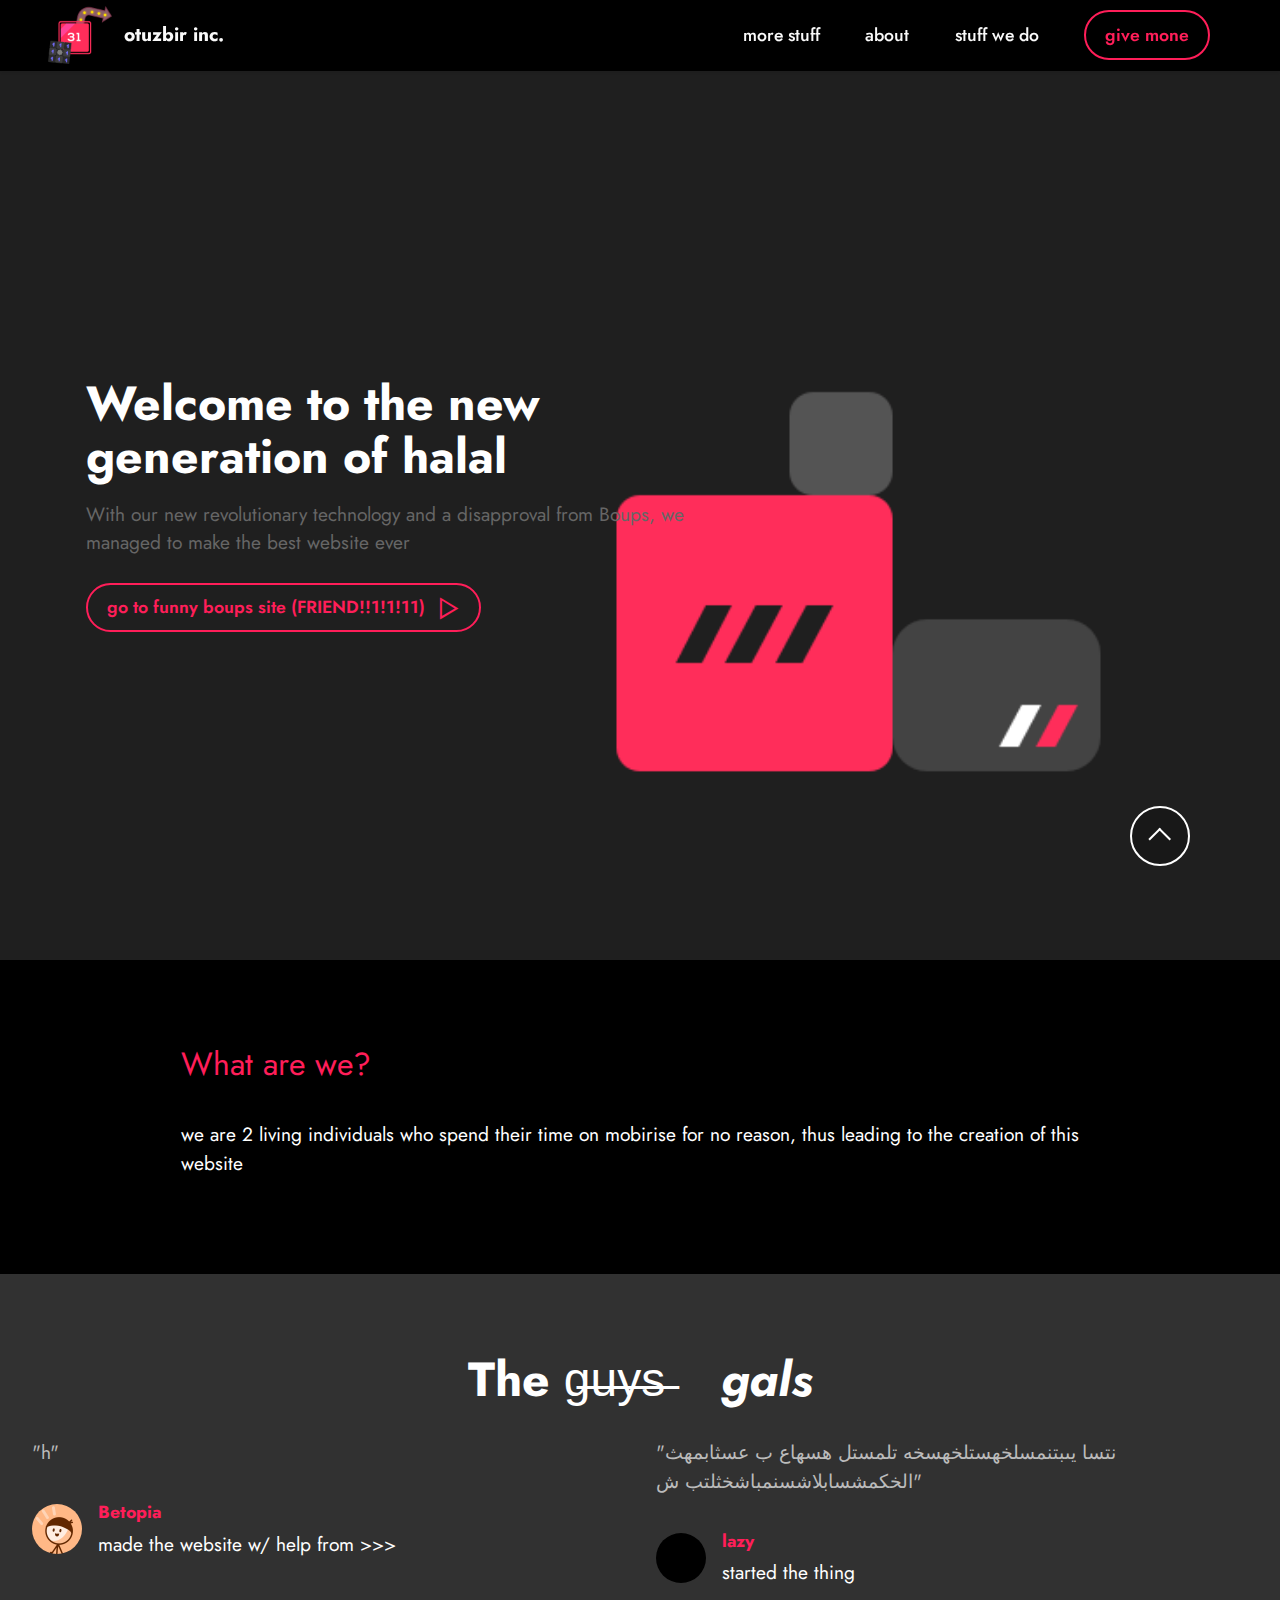
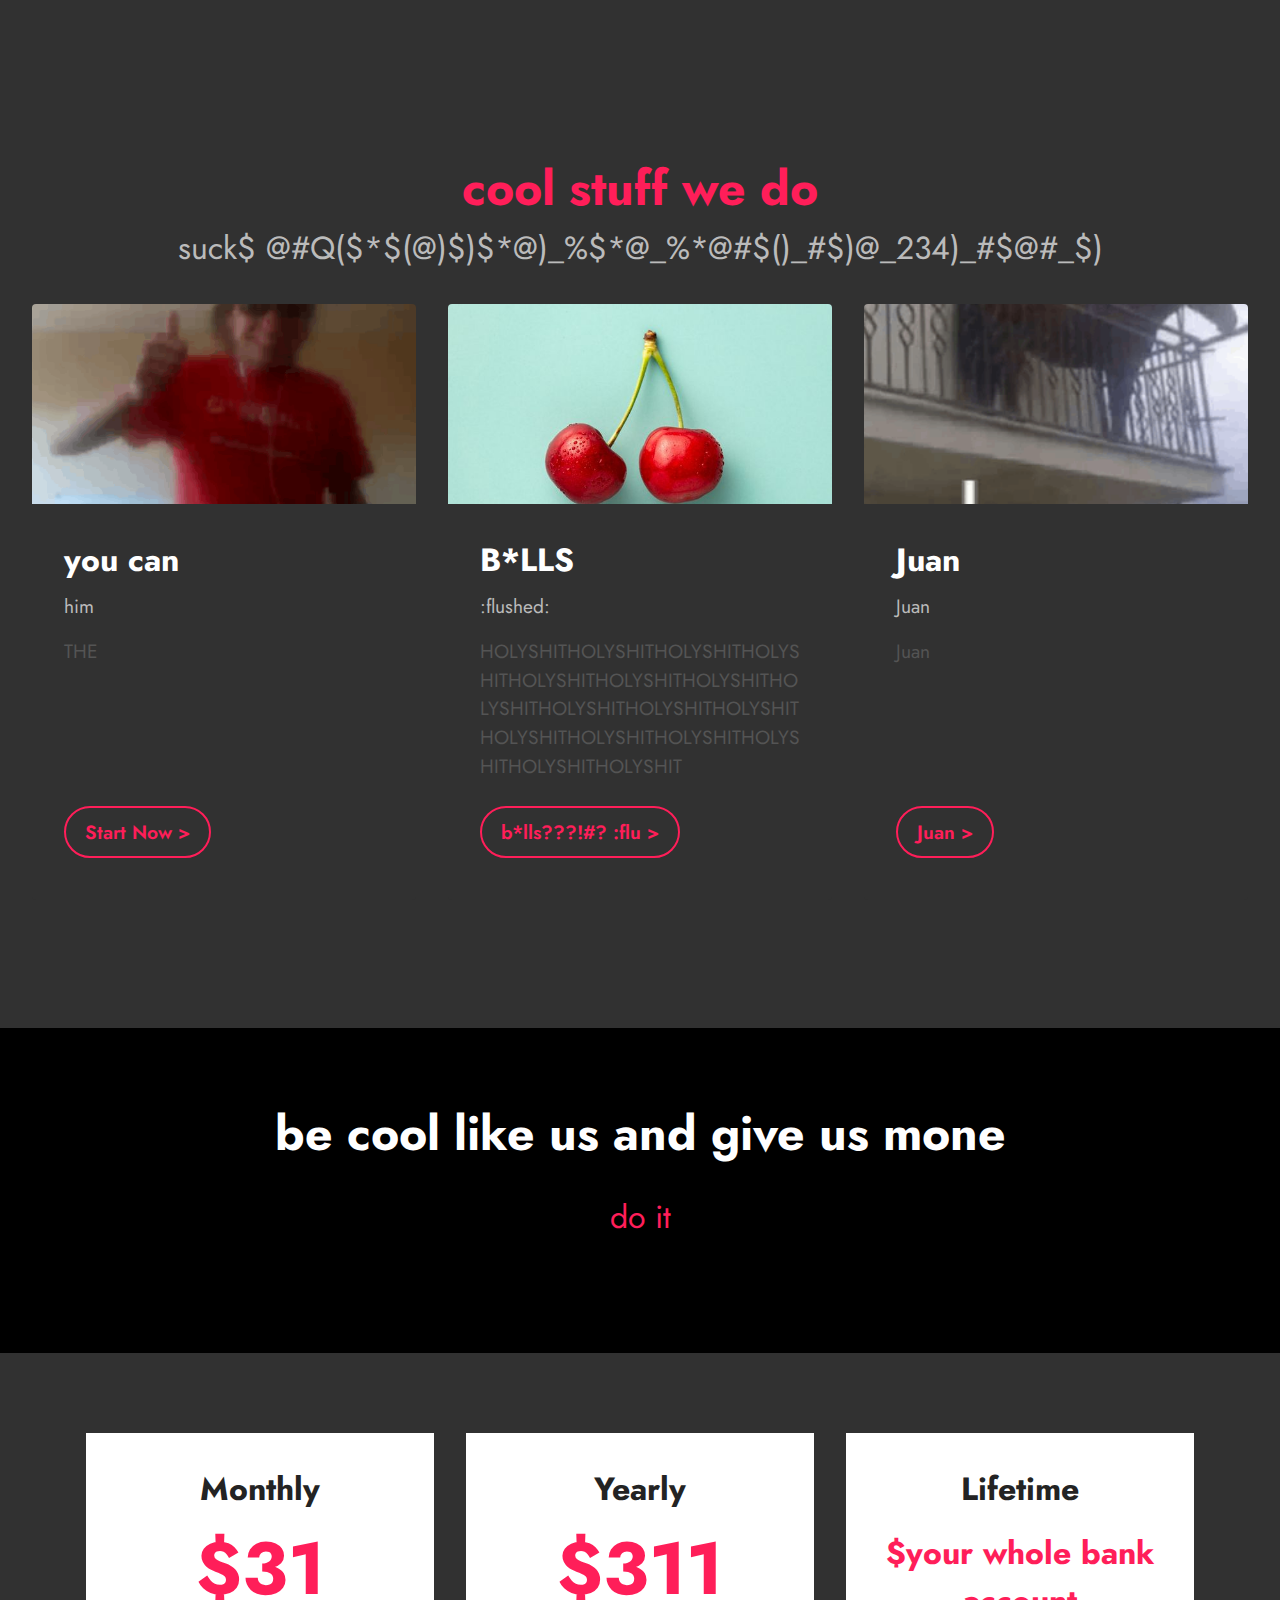
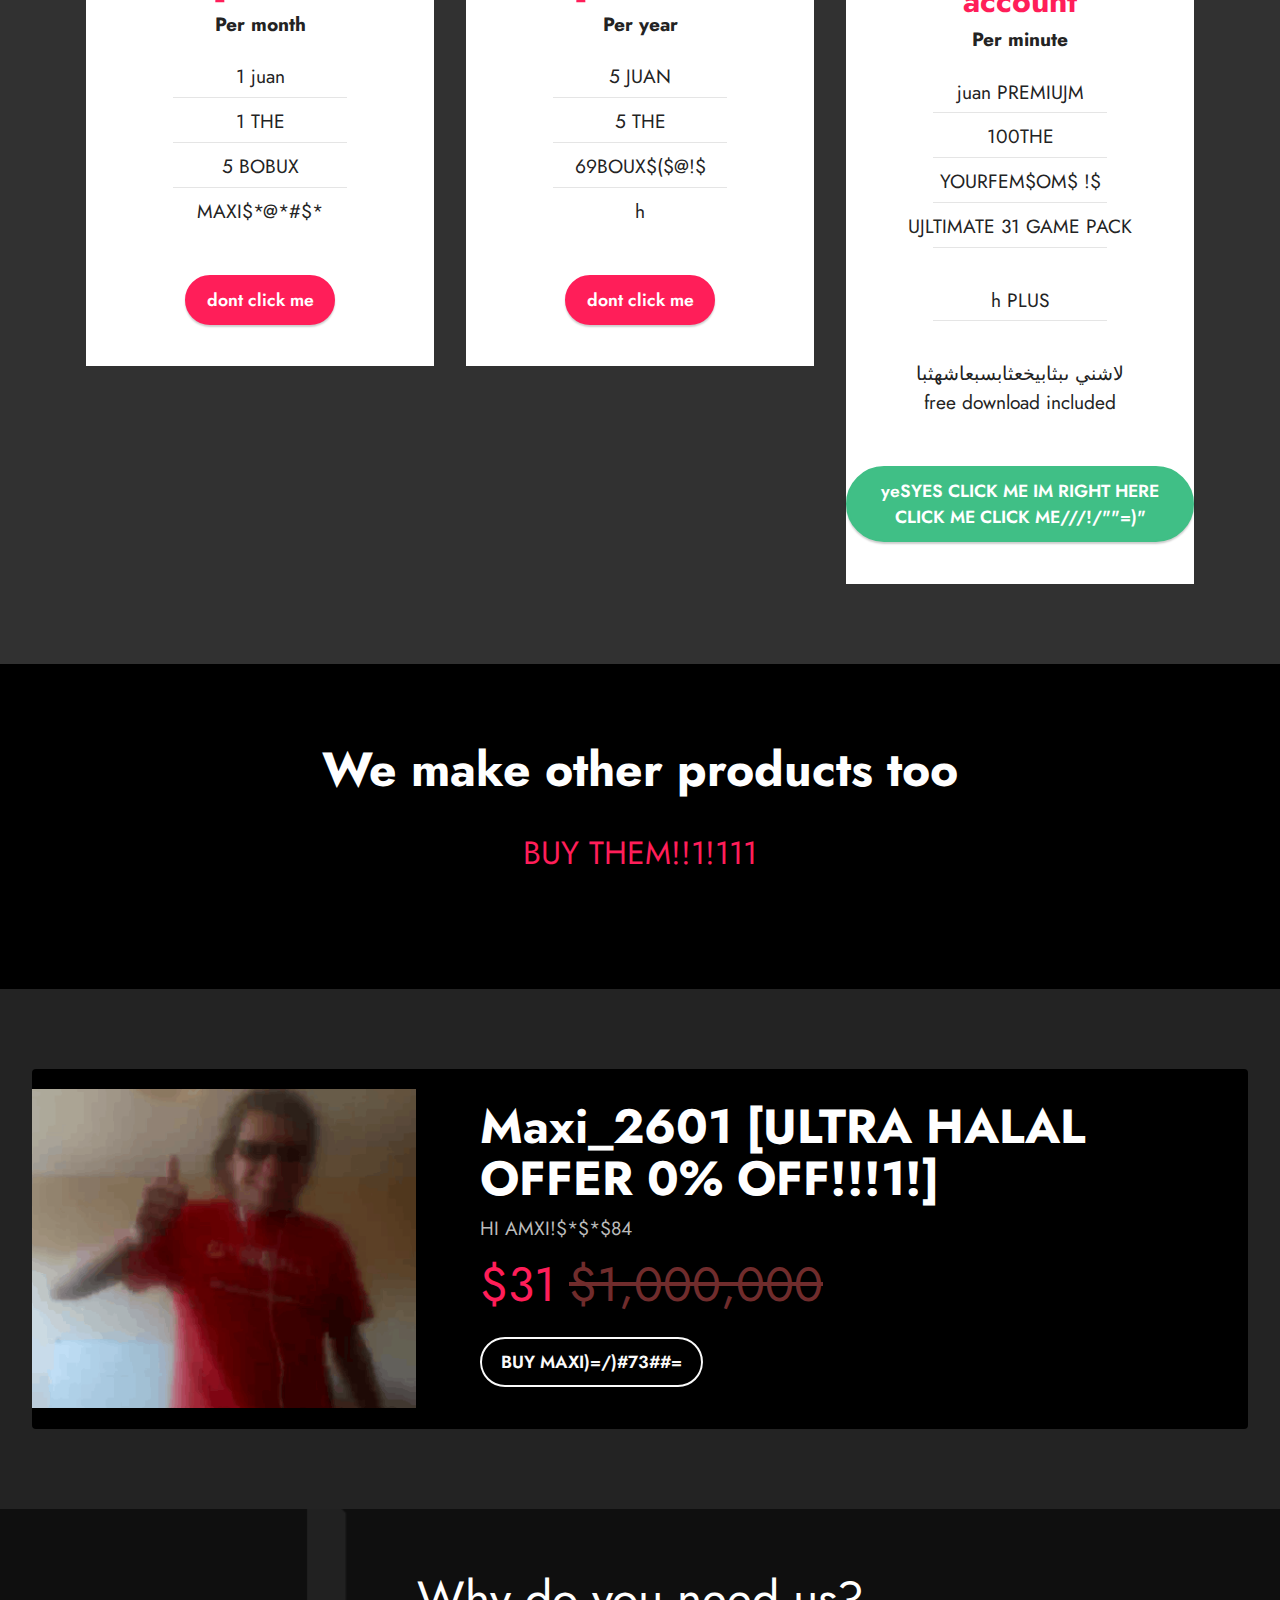
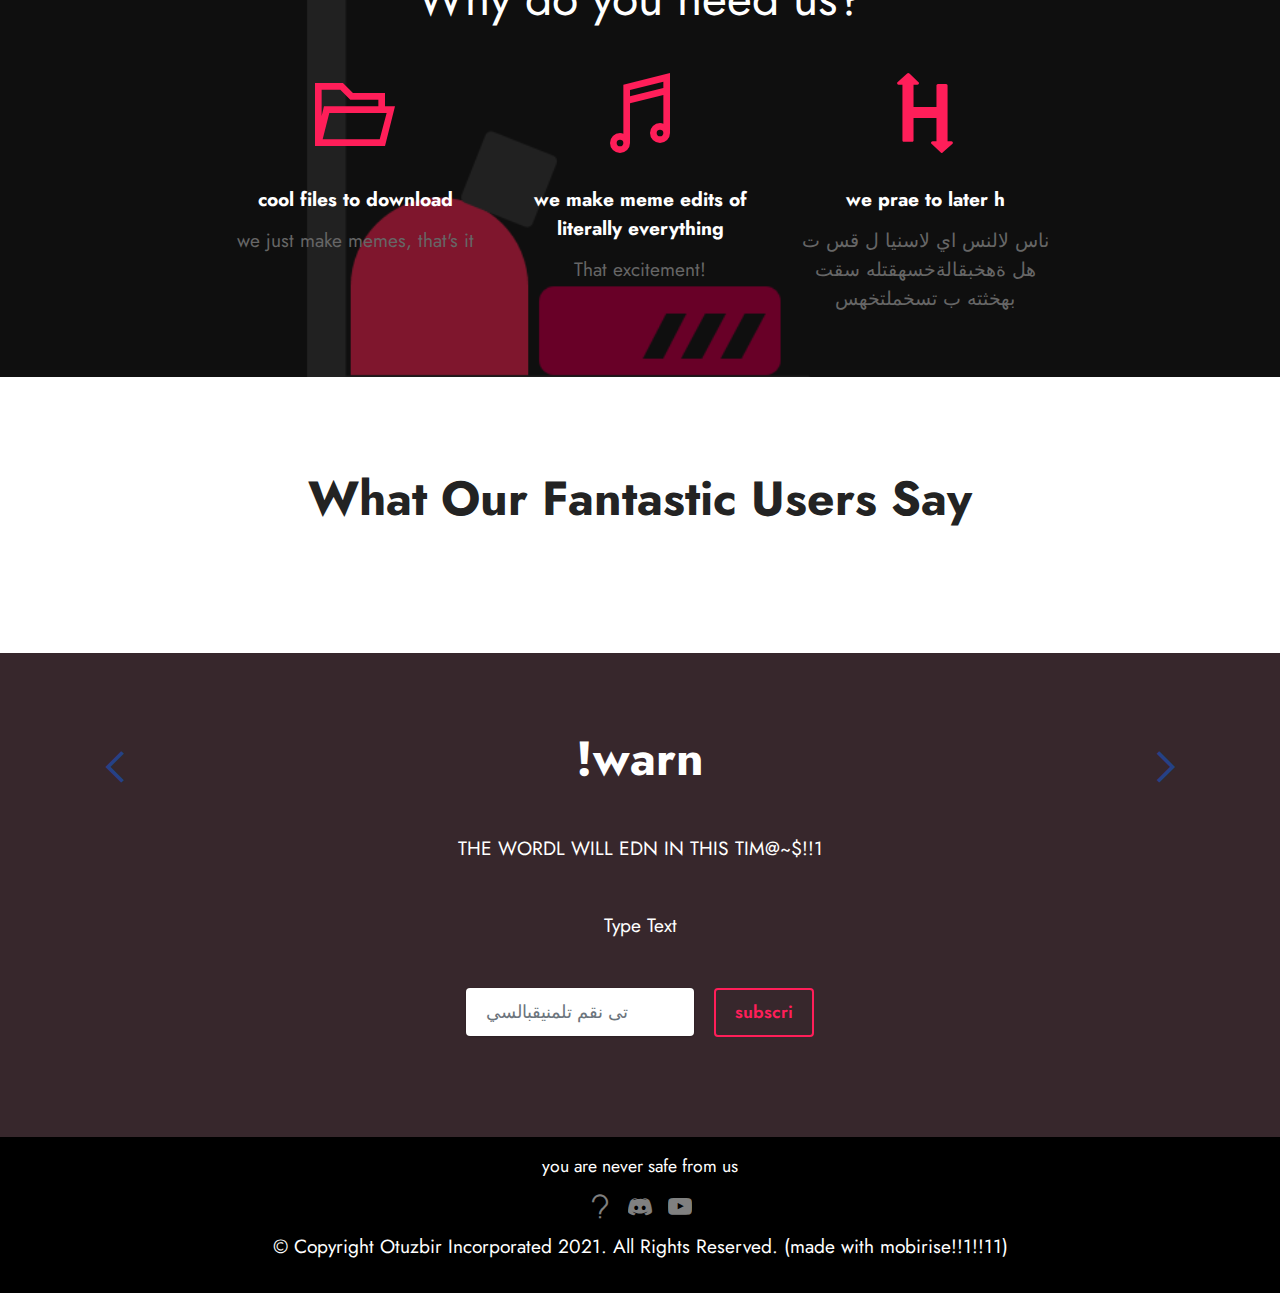
<file: index.html>
<!DOCTYPE html>
<html  >
<head>
  <!-- Site made with Mobirise Website Builder v5.2.0, https://mobirise.com -->
  <meta charset="UTF-8">
  <meta http-equiv="X-UA-Compatible" content="IE=edge">
  <meta name="generator" content="Mobirise v5.2.0, mobirise.com">
  <meta name="viewport" content="width=device-width, initial-scale=1, minimum-scale=1">
  <link rel="shortcut icon" href="assets/images/otuzbir-96x87.png" type="image/x-icon">
  <meta name="description" content="">
  
  
  <title>Home</title>
  <link rel="stylesheet" href="assets/web/assets/mobirise-icons2/mobirise2.css">
  <link rel="stylesheet" href="assets/tether/tether.min.css">
  <link rel="stylesheet" href="assets/bootstrap/css/bootstrap.min.css">
  <link rel="stylesheet" href="assets/bootstrap/css/bootstrap-grid.min.css">
  <link rel="stylesheet" href="assets/bootstrap/css/bootstrap-reboot.min.css">
  <link rel="stylesheet" href="assets/dropdown/css/style.css">
  <link rel="stylesheet" href="assets/animatecss/animate.css">
  <link rel="stylesheet" href="assets/socicon/css/styles.css">
  <link rel="stylesheet" href="assets/theme/css/style.css">
  <link rel="preload" as="style" href="assets/mobirise/css/mbr-additional.css"><link rel="stylesheet" href="assets/mobirise/css/mbr-additional.css" type="text/css">
  
  
  
  
</head>
<body>
  
  <section class="menu menu2 cid-soWJfSfIOi" once="menu" id="menu2-a">
    
    <nav class="navbar navbar-dropdown navbar-fixed-top navbar-expand-lg">
        <div class="container-fluid">
            <div class="navbar-brand">
                <span class="navbar-logo">
                    <a href="https://lazy31.github.io/">
                        <img src="assets/images/otuzbir-96x87.png" alt="The" style="height: 3.6rem;">
                    </a>
                </span>
                <span class="navbar-caption-wrap"><a class="navbar-caption text-white display-7" href="https://lazy31.github.io/">otuzbir inc.</a></span>
            </div>
            <button class="navbar-toggler" type="button" data-toggle="collapse" data-target="#navbarSupportedContent" aria-controls="navbarNavAltMarkup" aria-expanded="false" aria-label="Toggle navigation">
                <div class="hamburger">
                    <span></span>
                    <span></span>
                    <span></span>
                    <span></span>
                </div>
            </button>
            <div class="collapse navbar-collapse" id="navbarSupportedContent">
                <ul class="navbar-nav nav-dropdown" data-app-modern-menu="true"><li class="nav-item"><a class="nav-link link text-white text-primary display-4" href="page1.html">more stuff</a></li><li class="nav-item"><a class="nav-link link text-white text-primary display-4" href="index.html#content5-e">
                            about</a></li>
                    <li class="nav-item"><a class="nav-link link text-white text-primary display-4" href="index.html#features4-2">stuff we do</a></li></ul>
                
                <div class="navbar-buttons mbr-section-btn"><a class="btn btn-secondary-outline display-4" href="index.html#content4-c">
                        give mone</a></div>
            </div>
        </div>
    </nav>
</section>

<section class="header2 cid-soWKoL1Fhs mbr-fullscreen mbr-parallax-background" id="header2-b">

    

    <div class="mbr-overlay" style="opacity: 0; background-color: rgb(255, 255, 255);"></div>

    <div class="container">
        <div class="row">
            <div class="col-12 col-lg-7">
                <h1 class="mbr-section-title mbr-fonts-style mb-3 display-2"><strong>Welcome to the new generation of halal</strong></h1>
                
                <p class="mbr-text mbr-fonts-style display-7">With our new revolutionary technology and a disapproval from Boups, we managed to make the best website ever</p>
                <div class="mbr-section-btn mt-3"><a class="btn btn-secondary-outline display-4" href="https://iamthe2ndhuman.github.io/boupssite/" target="_blank"><span class="mobi-mbri mobi-mbri-play mbr-iconfont mbr-iconfont-btn"></span>go to funny boups site (FRIEND!!1!1!11)&nbsp;</a></div>
            </div>
        </div>
    </div>
</section>

<section class="content5 cid-soWSB2xWbQ" id="content5-e">
    
    <div class="container">
        <div class="row justify-content-center">
            <div class="col-md-12 col-lg-10">
                
                <h4 class="mbr-section-subtitle mbr-fonts-style mb-4 display-5">
                    What are we?</h4>
                <p class="mbr-text mbr-fonts-style display-7">
                    we are 2 living individuals who spend their time on mobirise for no reason, thus leading to the creation of this website</p>
            </div>
        </div>
    </div>
</section>

<section class="testimonials2 cid-soWSqdlXH0" id="testimonials2-d">
    
    
    <div class="container-fluid">
        <h3 class="mbr-section-title mbr-fonts-style align-center mb-4 display-2">
            <strong>The </strong>g̶u̶y̶s̶<strong>&nbsp; &nbsp; <em>gals</em></strong></h3>
        <div class="row justify-content-center">
            <div class="card col-12 col-md-6">
                <p class="mbr-text mbr-fonts-style mb-4 display-7">"h"</p>
                <div class="d-flex mb-md-0 mb-4">
                    <div class="image-wrapper">
                        <img src="assets/images/youtubepfp-100x100.png" alt="ىهتيب اخستي بخهس تثخهلبت">
                    </div>
                    <div class="text-wrapper">
                        <p class="name mbr-fonts-style mb-1 display-4"><strong>Betopia</strong></p>
                        <p class="position mbr-fonts-style display-7">made the website w/ help from &gt;&gt;&gt;</p>
                    </div>
                </div>
            </div>
            <div class="card col-12 col-md-6">
                <p class="mbr-text mbr-fonts-style mb-4 display-7">"نتسا يىبتنمسلخهستلخهسخه تلمستل هسهاع ب عسثابمهث الخكمشسابلاشسنمباشخثلتب ش"</p>
                <div class="d-flex mb-md-0 mb-4">
                    <div class="image-wrapper">
                        <img src="assets/images/how.png" alt="(">
                    </div>
                    <div class="text-wrapper">
                        <p class="name mbr-fonts-style mb-1 display-4"><strong>lazy</strong></p>
                        <p class="position mbr-fonts-style display-7">
                            started the thing</p>
                    </div>
                </div>
            </div>
        </div>
    </div>
</section>

<section class="features4 cid-soWD5x3Orl" id="features4-2">
    
    
    <div class="container-fluid">
        <div class="mbr-section-head">
            <h4 class="mbr-section-title mbr-fonts-style align-center mb-0 display-2"><strong>cool stuff we do</strong></h4>
            <h5 class="mbr-section-subtitle mbr-fonts-style align-center mb-0 mt-2 display-5">suck$ @#Q($*$(@)$)$*@)_%$*@_%*@#$()_#$)@_234)_#$@#_$)</h5>
        </div>
        <div class="row mt-4">
            <div class="item features-image сol-12 col-md-6 col-lg-4">
                <div class="item-wrapper">
                    <div class="item-img">
                        <img src="assets/images/maxi-407x338.png" alt="hIMAX85*@%%" title="">
                    </div>
                    <div class="item-content">
                        <h5 class="item-title mbr-fonts-style display-5"><strong>you can</strong></h5>
                        <h6 class="item-subtitle mbr-fonts-style mt-1 display-7">him</h6>
                        <p class="mbr-text mbr-fonts-style mt-3 display-7">THE</p>
                    </div>
                    <div class="mbr-section-btn item-footer mt-2"><a href="" class="btn item-btn btn-secondary-outline display-7" target="_blank">Start Now &gt;</a></div>
                </div>
            </div>
            <div class="item features-image сol-12 col-md-6 col-lg-4">
                <div class="item-wrapper">
                    <div class="item-img">
                        <img src="assets/images/product3.jpg" alt="" title="">
                    </div>
                    <div class="item-content">
                        <h5 class="item-title mbr-fonts-style display-5"><strong>B*LLS</strong></h5>
                        <h6 class="item-subtitle mbr-fonts-style mt-1 display-7">:flushed:</h6>
                        <p class="mbr-text mbr-fonts-style mt-3 display-7">HOLYSHITHOLYSHITHOLYSHITHOLYSHITHOLYSHITHOLYSHITHOLYSHITHOLYSHITHOLYSHITHOLYSHITHOLYSHITHOLYSHITHOLYSHITHOLYSHITHOLYSHITHOLYSHITHOLYSHIT</p>
                    </div>
                    <div class="mbr-section-btn item-footer mt-2"><a href="" class="btn item-btn btn-secondary-outline display-7" target="_blank">b*lls???!#? :flu &gt;</a></div>
                </div>
            </div>
            <div class="item features-image сol-12 col-md-6 col-lg-4">
                <div class="item-wrapper">
                    <div class="item-img">
                        <img src="assets/images/juan-291x294.png" alt="Juan" title="">
                    </div>
                    <div class="item-content">
                        <h5 class="item-title mbr-fonts-style display-5"><strong>Juan</strong></h5>
                        <h6 class="item-subtitle mbr-fonts-style mt-1 display-7">Juan</h6>
                        <p class="mbr-text mbr-fonts-style mt-3 display-7">Juan<br></p>
                    </div>
                    <div class="mbr-section-btn item-footer mt-2"><a href="" class="btn item-btn btn-secondary-outline display-7" target="_blank">Juan &gt;</a></div>
                </div>
            </div>
            
        </div>
    </div>
</section>

<section class="content4 cid-soWO3ULw96" id="content4-c">
    
    
    <div class="container">
        <div class="row justify-content-center">
            <div class="title col-md-12 col-lg-10">
                <h3 class="mbr-section-title mbr-fonts-style align-center mb-4 display-2">
                    <strong>be cool like us and give us mone</strong></h3>
                <h4 class="mbr-section-subtitle align-center mbr-fonts-style mb-4 display-5">do it</h4>
                
            </div>
        </div>
    </div>
</section>

<section class="pricing2 cid-soWGn3CBr1" id="pricing2-8">
    

    
    <div class="container">
        <div class="row justify-content-center">
            <div class="col-12 col-md-6 align-center col-lg-4">
                <div class="plan">
                    <div class="plan-header">
                        <h6 class="plan-title mbr-fonts-style mb-3 display-5">
                            <strong>Monthly</strong>
                        </h6>
                        <div class="plan-price">
                            <p class="price mbr-fonts-style m-0 display-1"><strong>$31</strong></p>
                            <p class="price-term mbr-fonts-style mb-3 display-7"><strong>Per month</strong>
                            </p>
                        </div>
                    </div>
                    <div class="plan-body">
                        <div class="plan-list mb-4">
                            <ul class="list-group mbr-fonts-style list-group-flush display-7">
                                <li class="list-group-item">1 juan</li><li class="list-group-item">1 THE</li><li class="list-group-item">5 BOBUX</li><li class="list-group-item">MAXI$*@*#$*</li>
                            </ul>
                        </div>
                        <div class="mbr-section-btn text-center"><a href="https://www.youtube.com/watch?v=oHg5SJYRHA0" class="btn btn-secondary display-4">dont click me</a></div>
                    </div>
                </div>
            </div>
            <div class="col-12 col-md-6 align-center col-lg-4">
                <div class="plan">
                    <div class="plan-header">
                        <h6 class="plan-title mbr-fonts-style mb-3 display-5">
                            <strong>Yearly</strong>
                        </h6>
                        <div class="plan-price">
                            <p class="price mbr-fonts-style m-0 display-1"><strong>$311</strong></p>
                            <p class="price-term mbr-fonts-style mb-3 display-7"><strong>Per year</strong>
                            </p>
                        </div>
                    </div>
                    <div class="plan-body">
                        <div class="plan-list mb-4">
                            <ul class="list-group mbr-fonts-style list-group-flush display-7">
                                <li class="list-group-item">5 JUAN</li><li class="list-group-item">5 THE</li><li class="list-group-item">69BOUX$($@!$</li><li class="list-group-item">h</li>
                            </ul>
                        </div>
                        <div class="mbr-section-btn text-center"><a href="https://www.youtube.com/watch?v=oHg5SJYRHA0" class="btn btn-secondary display-4">dont click me</a></div>
                    </div>
                </div>
            </div>
            <div class="col-12 col-md-6 align-center col-lg-4">
                <div class="plan">
                    <div class="plan-header">
                        <h6 class="plan-title mbr-fonts-style mb-3 display-5">
                            <strong>Lifetime</strong>
                        </h6>
                        <div class="plan-price">
                            <p class="price mbr-fonts-style m-0 display-5"><strong>$your whole bank account</strong></p>
                            <p class="price-term mbr-fonts-style mb-3 display-7"><strong>Per minute</strong></p>
                        </div>
                    </div>
                    <div class="plan-body">
                        <div class="plan-list mb-4">
                            <ul class="list-group mbr-fonts-style list-group-flush display-7">
                                <li class="list-group-item">juan PREMIUJM</li><li class="list-group-item">100THE</li><li class="list-group-item">YOURFEM$OM$ !$</li><li class="list-group-item">UJLTIMATE 31 GAME PACK</li><br><li class="list-group-item">h PLUS</li><br><li class="list-group-item">لاشني ىبثابيخعثابسبعاشهثبا free download included</li>
                            </ul>
                        </div>
                        <div class="mbr-section-btn text-center"><a href="https://www.youtube.com/watch?v=DwjbP7aihxQ" class="btn btn-success display-4">yeSYES CLICK ME IM RIGHT HERE CLICK ME CLICK ME///!/""=)"</a></div>
                    </div>
                </div>
            </div>
            
        </div>
    </div>
</section>

<section class="content4 cid-soWSCgGylj" id="content4-f">
    
    
    <div class="container">
        <div class="row justify-content-center">
            <div class="title col-md-12 col-lg-10">
                <h3 class="mbr-section-title mbr-fonts-style align-center mb-4 display-2"><strong>We make other products too</strong></h3>
                <h4 class="mbr-section-subtitle align-center mbr-fonts-style mb-4 display-5">
                    BUY THEM!!1!111</h4>
                
            </div>
        </div>
    </div>
</section>

<section class="features6 cid-soWBSx0ECY" id="features7-1">
    <!---->
    

    
    <div class="container-fluid">
        <div class="card-wrapper">
            <div class="row align-items-center">
                <div class="col-12 col-lg-4">
                    <div class="image-wrapper">
                        <img src="assets/images/maxi-407x338.png" alt="HI MAX$(49(%$)(320-5)_%#(%#)_(%)@_%(53=2#%43=_@#$+">
                    </div>
                </div>
                <div class="col-12 col-lg">
                    <div class="text-box">
                        <h5 class="mbr-title mbr-fonts-style display-2"><strong>Maxi_2601 [ULTRA HALAL OFFER 0% OFF!!!1!]</strong></h5>
                        <p class="mbr-text mbr-fonts-style display-7">HI AMXI!$*$*$84</p>
                        <div class="cost">
                            <span class="currentcost mbr-fonts-style pr-2 display-2">$31</span>
                            <span class="oldcost mbr-fonts-style display-2">$1,000,000</span>
                        </div>
                        <div class="mbr-section-btn pt-3"><a href="https://www.youtube.com/channel/UCsmnZynkNYl3P--AdCFCLJw" class="btn btn-white-outline display-4">BUY MAXI)=/)#73##=</a></div>
                    </div>
                </div>
            </div>
        </div>
    </div>
</section>

<section class="features1 cid-soWE45PGkv mbr-parallax-background" id="features1-3">
    

    <div class="mbr-overlay" style="opacity: 0.5; background-color: rgb(0, 0, 0);">
    </div>
    <div class="container">
        <div class="row">
            <div class="col-12 col-lg-9">
                <h3 class="mbr-section-title mbr-fonts-style align-center mb-0 display-2">
                    Why do you need us?</h3>
                
            </div>
        </div>
        <div class="row">
            <div class="card col-12 col-md-6 col-lg-3">
                <div class="card-wrapper">
                    <div class="card-box align-center">
                        <div class="iconfont-wrapper">
                            <span class="mbr-iconfont mobi-mbri-opened-folder mobi-mbri"></span>
                        </div>
                        <h5 class="card-title mbr-fonts-style display-7"><strong>cool files to download</strong></h5>
                        <p class="card-text mbr-fonts-style display-7">we just make memes, that's it</p>
                    </div>
                </div>
            </div>
            <div class="card col-12 col-md-6 col-lg-3">
                <div class="card-wrapper">
                    <div class="card-box align-center">
                        <div class="iconfont-wrapper">
                            <span class="mbr-iconfont mobi-mbri-music mobi-mbri"></span>
                        </div>
                        <h5 class="card-title mbr-fonts-style display-7"><strong>we make meme edits of literally everything</strong></h5>
                        <p class="card-text mbr-fonts-style display-7">That excitement!</p>
                    </div>
                </div>
            </div>
            <div class="card col-12 col-md-6 col-lg-3">
                <div class="card-wrapper">
                    <div class="card-box align-center">
                        <div class="iconfont-wrapper">
                            <span class="mbr-iconfont socicon-hackerrank socicon"></span>
                        </div>
                        <h5 class="card-title mbr-fonts-style display-7"><strong>we prae to later h</strong></h5>
                        <p class="card-text mbr-fonts-style display-7">ناس لالنس اي لاسنيا ل قس ت هل ةهخبقالةخسهقتله سقت بهخثته ب تسخملتخهس</p>
                    </div>
                </div>
            </div>
            
        </div>
    </div>
</section>

<section class="testimonails3 carousel slide testimonials-slider cid-sp1zEkUYdu" data-interval="false" id="testimonials3-h">

    

    

    <div class="text-center container">
        <h3 class="mb-4 mbr-fonts-style display-2">
            <strong>What Our Fantastic Users Say</strong>
        </h3>

        <div class="carousel slide" role="listbox" data-pause="true" data-keyboard="false" data-ride="carousel" data-interval="8000">
            <div class="carousel-inner">
                
                
            <div class="carousel-item">
                    <div class="user col-md-8">
                        <div class="user_image">
                            <img src="assets/images/original.png" alt="maxi">
                        </div>
                        <div class="user_text mb-4">
                            <p class="mbr-fonts-style display-7">
                                HI EVERYONE I'M ON OTUZBIR PAGE(%=(%/=(/%=/(%&amp;%))?%/%)/(%))?(68
                            </p>
                        </div>
                        <div class="user_name mbr-fonts-style mb-2 display-7"><strong>Maxi_2601</strong></div>
                        <div class="user_desk mbr-fonts-style display-7">Type Text</div>
                    </div>
                </div><div class="carousel-item">
                    <div class="user col-md-8">
                        <div class="user_image">
                            <img src="assets/images/darko1.png" alt="darko1">
                        </div>
                        <div class="user_text mb-4">
                            <p class="mbr-fonts-style display-7">h</p>
                        </div>
                        <div class="user_name mbr-fonts-style mb-2 display-7">
                            <strong>Darko</strong></div>
                        <div class="user_desk mbr-fonts-style display-7">PRAES TO H</div>
                    </div>
                </div></div>

            <div class="carousel-controls">
                <a class="carousel-control-prev" role="button" data-slide="prev">
                    <span aria-hidden="true" class="mobi-mbri mobi-mbri-arrow-prev mbr-iconfont"></span>
                    <span class="sr-only">Previous</span>
                </a>

                <a class="carousel-control-next" role="button" data-slide="next">
                    <span aria-hidden="true" class="mobi-mbri mobi-mbri-arrow-next mbr-iconfont"></span>
                    <span class="sr-only">Next</span>
                </a>
            </div>
        </div>
    </div>
</section>

<section class="countdown1 cid-soWEDUbehn" id="countdown1-5">
    
    
    <div class="container">
        <div class="row justify-content-center">
            <div class="col-lg-8">
                <h3 class="mbr-section-title mb-5 align-center mbr-fonts-style display-2"><strong>!warn</strong></h3>
                <h4 class="mbr-section-subtitle mb-5 align-center mbr-fonts-style display-7">
                    THE WORDL WILL EDN IN THIS TIM@~$!!1</h4>
                <div class="countdown-cont align-center mb-5">
                    <div class="daysCountdown col-xs-3 col-sm-3 col-md-3" title="Days"></div>
                    <div class="hoursCountdown col-xs-3 col-sm-3 col-md-3" title="Hours"></div>
                    <div class="minutesCountdown col-xs-3 col-sm-3 col-md-3" title="Minutes"></div>
                    <div class="secondsCountdown col-xs-3 col-sm-3 col-md-3" title="Sex-conds"></div>
                    <div class="countdown" data-due-date="2022/6/1"></div>
                </div>
                <p class="mbr-text mb-5 align-center mbr-fonts-style display-7">Type Text</p>
            </div>
        </div>
        <div class="row">
            <div class="col-lg-4 mx-auto mbr-form" data-form-type="formoid">
                <form action="https://mobirise.eu/" method="POST" class="mbr-form form-with-styler" data-form-title="Form Name"><input type="hidden" name="email" data-form-email="true" value="uZQ4689iCrIDfWexXSWA6iJaALnFE0oeDYwFnH5qkLfrl5rqJ+g3val6kZBqeRw3Saam0SrItMPVipdxBo2qlfZ+CVA3dfXmBwWsRrwM7N57RncKSLOrpEWdSSoa9z1t">
                    <div class="">
                        <div hidden="hidden" data-form-alert="" class="alert alert-success col-12">cool</div>
                        <div hidden="hidden" data-form-alert-danger="" class="alert alert-danger col-12">Oops...! some problem!</div>
                    </div>
                    <div class="dragArea row">
                        <div class="col form-group" data-for="email">
                            <input type="text" name="email" placeholder="تى نقم تلمنيقبالسي" data-form-field="email" class="form-control" required="required" value="" id="email-countdown1-5">
                        </div>
                        <div class="mbr-section-btn"><button type="submit" class="btn btn-secondary-outline display-4">subscri</button></div>
                    </div>
                </form>
            </div>
        </div>
    </div>
</section>

<section class="footer3 cid-soWG0at4bv" once="footers" id="footer3-7">

    

    

    <div class="container-fluid">
        <div class="media-container-row align-center mbr-white">
            <div class="row row-links">
                <ul class="foot-menu">
                    
                    
                    
                    
                    
                <li class="foot-menu-item mbr-fonts-style display-4">you are never safe from us</li></ul>
            </div>
            <div class="row social-row">
                <div class="social-list align-right pb-2">
                    
                    
                    
                    
                    
                    
                <div class="soc-item">
                        <a href="https://twitter.com/mobirise" target="_blank">
                            <span class="mbr-iconfont mbr-iconfont-social mobi-mbri-question mobi-mbri"></span>
                        </a>
                    </div><div class="soc-item">
                        <a href="https://twitter.com/mobirise" target="_blank">
                            <span class="mbr-iconfont mbr-iconfont-social socicon-discord socicon"></span>
                        </a>
                    </div><div class="soc-item">
                        <a href="https://twitter.com/mobirise" target="_blank">
                            <span class="mbr-iconfont mbr-iconfont-social socicon-youtube socicon"></span>
                        </a>
                    </div></div>
            </div>
            <div class="row row-copirayt">
                <p class="mbr-text mb-0 mbr-fonts-style mbr-white align-center display-7">
                    © Copyright Otuzbir Incorporated 2021. All Rights Reserved. (made with mobirise!!1!!11)</p>
            </div>
        </div>
    </div>
  
<div id="cookie-dialog" style="display: none;"><div id="cookiesdirective"><div style="position: fixed; top: 0; right: 0; bottom: 0; left: 0; background-color: rgb(0, 0, 0); opacity: 0.29; z-index: 9999;"></div><div style="position: fixed; top: 0; right: 0; bottom: 0; left: 0; display: flex; align-items: center; z-index: 10000"><div class="cookie-wrapper" style="position: relative; width: 100%; max-width: 500px; margin-right: auto; margin-left: auto; padding: 1rem; text-align: center; border-radius: .3rem; box-shadow: 0 10px 40px 0 rgba(0,0,0,0.2); color:#ffffff; background:rgba(0, 0, 0, 0.99);"><div class="mbr-text"><p class="display-7">Hey you, want a cookie? <a style='color: #ff1e59; text-decoration: underline;' href='privacy.html'>Cookie policy</a>.</p></div><div class="mbr-section-btn"><a style="margin:0; background-color:#ff1e59 !important; color:#FFFFFF!important; border-color:#ff1e59 !important;;" class="btn btn-sm btn-primary display-7" id="impliedsubmit">yes</a></div></div></div></div></div>
  <input name="cookieData" type="hidden" data-cookie-customDialogSelector='#cookie-dialog' data-cookie-colorText='#ffffff' data-cookie-colorBg='rgba(0, 0, 0, 0.99)' data-cookie-textButton='yes' data-cookie-colorButton='#ff1e59' data-cookie-colorLink='#ff1e59' data-cookie-underlineLink='true' data-cookie-text="Hey you, want a cookie? <a href='privacy.html'>Cookie policy</a>.">
   <div id="scrollToTop" class="scrollToTop mbr-arrow-up"><a style="text-align: center;"><i class="mbr-arrow-up-icon mbr-arrow-up-icon-cm cm-icon cm-icon-smallarrow-up"></i></a></div>
    <input name="animation" type="hidden">
  </body>
</html>
</file>
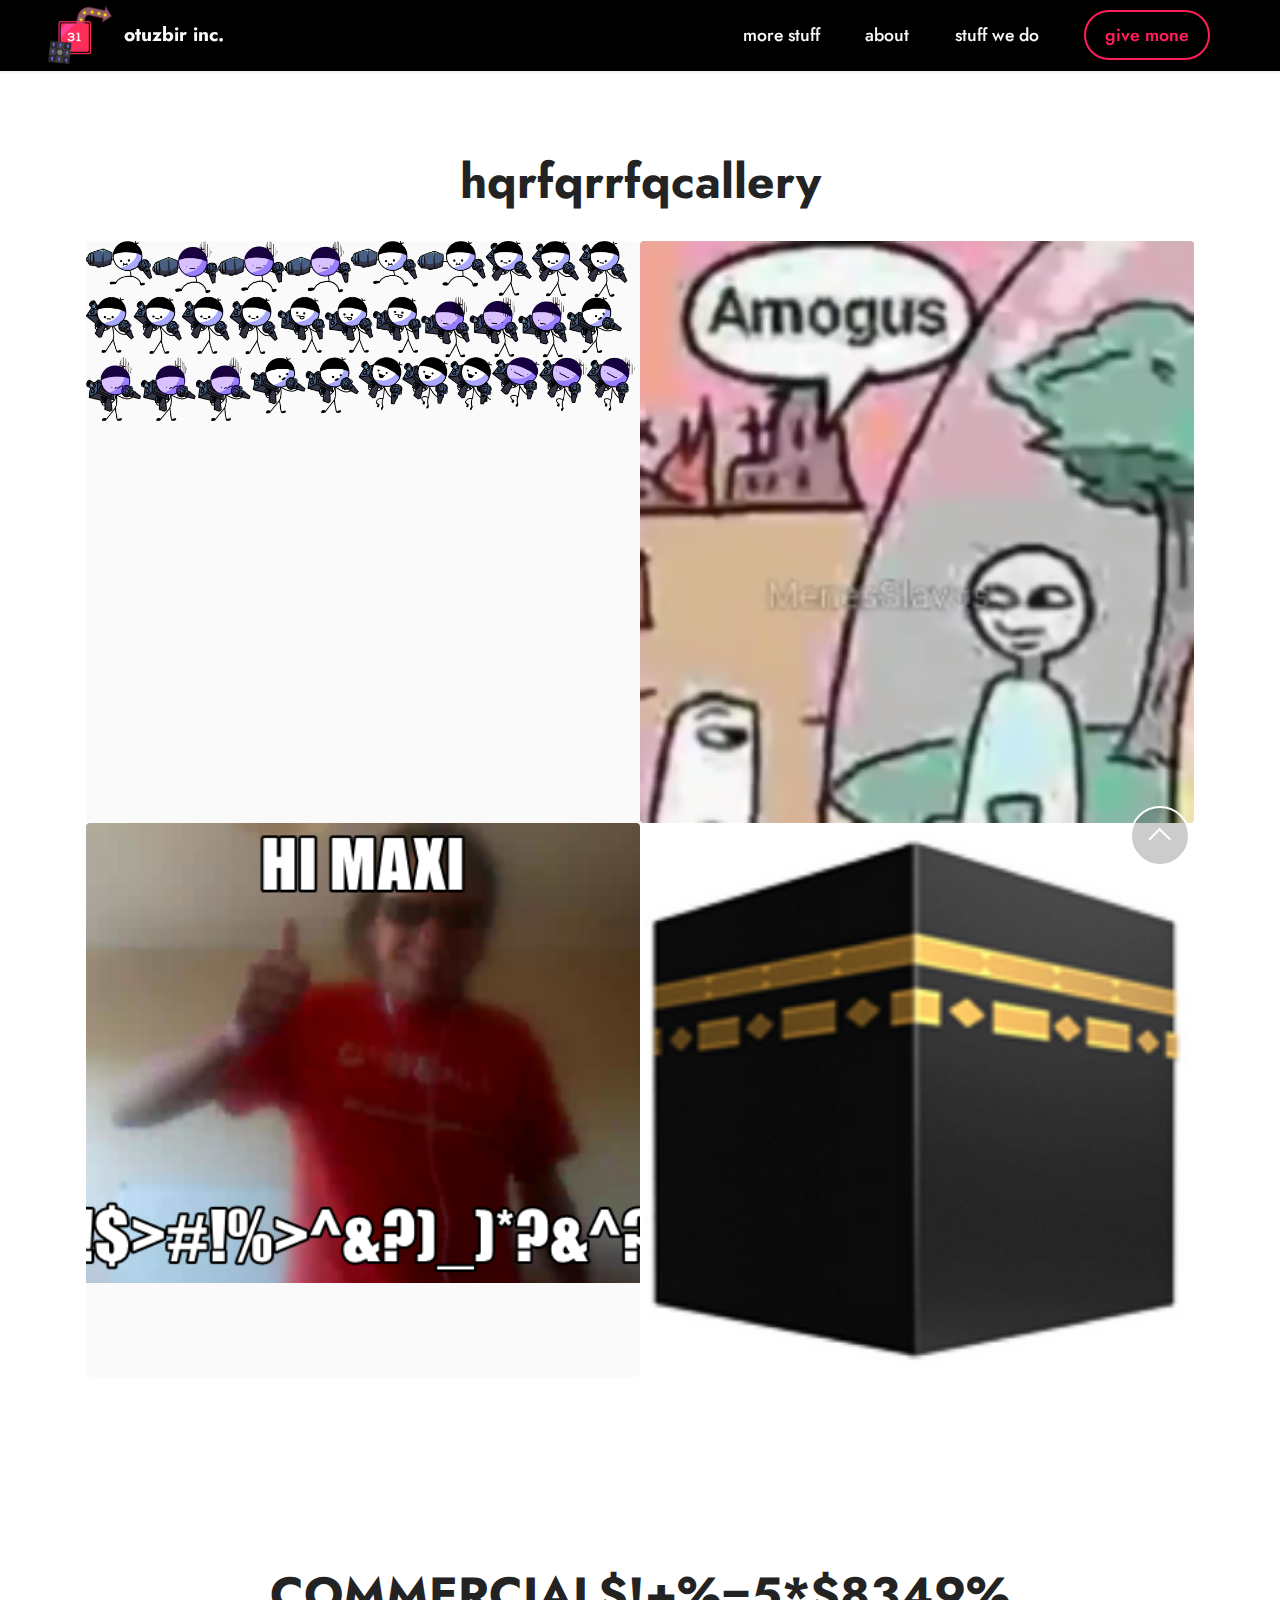
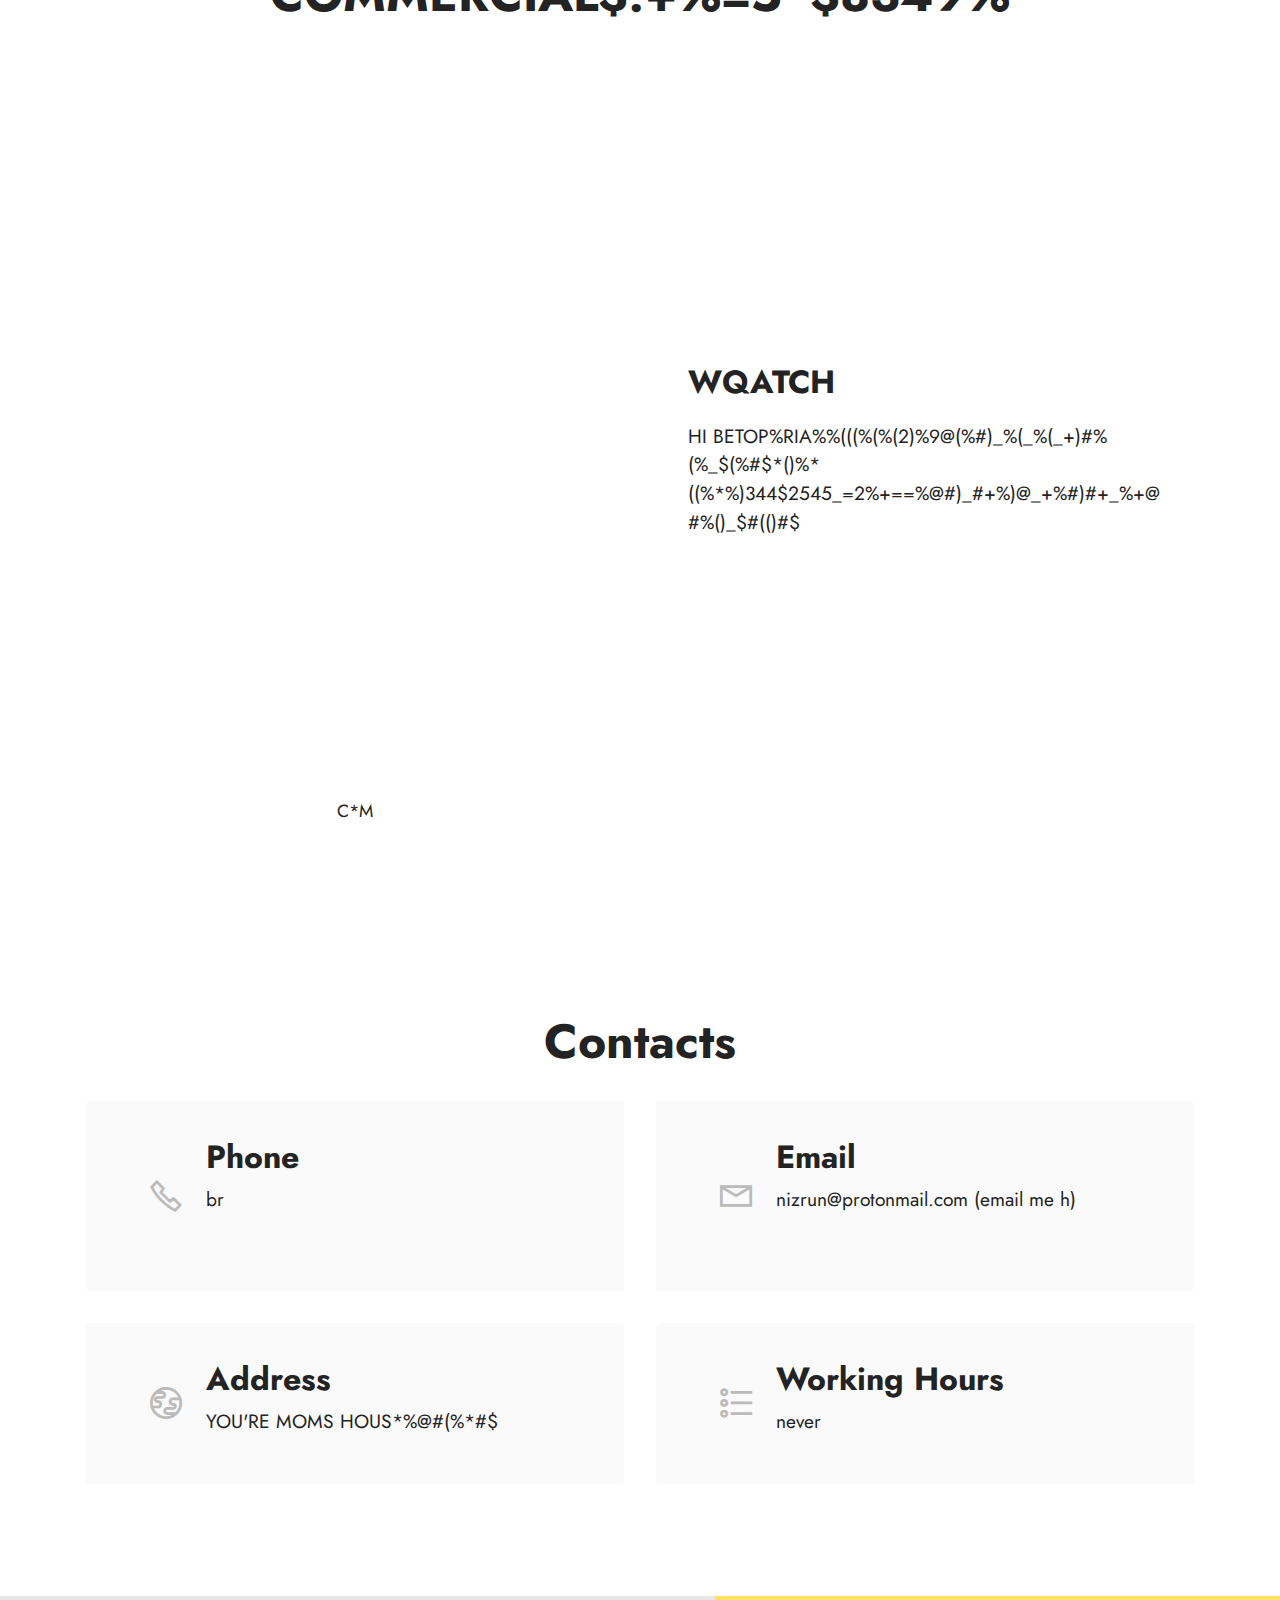
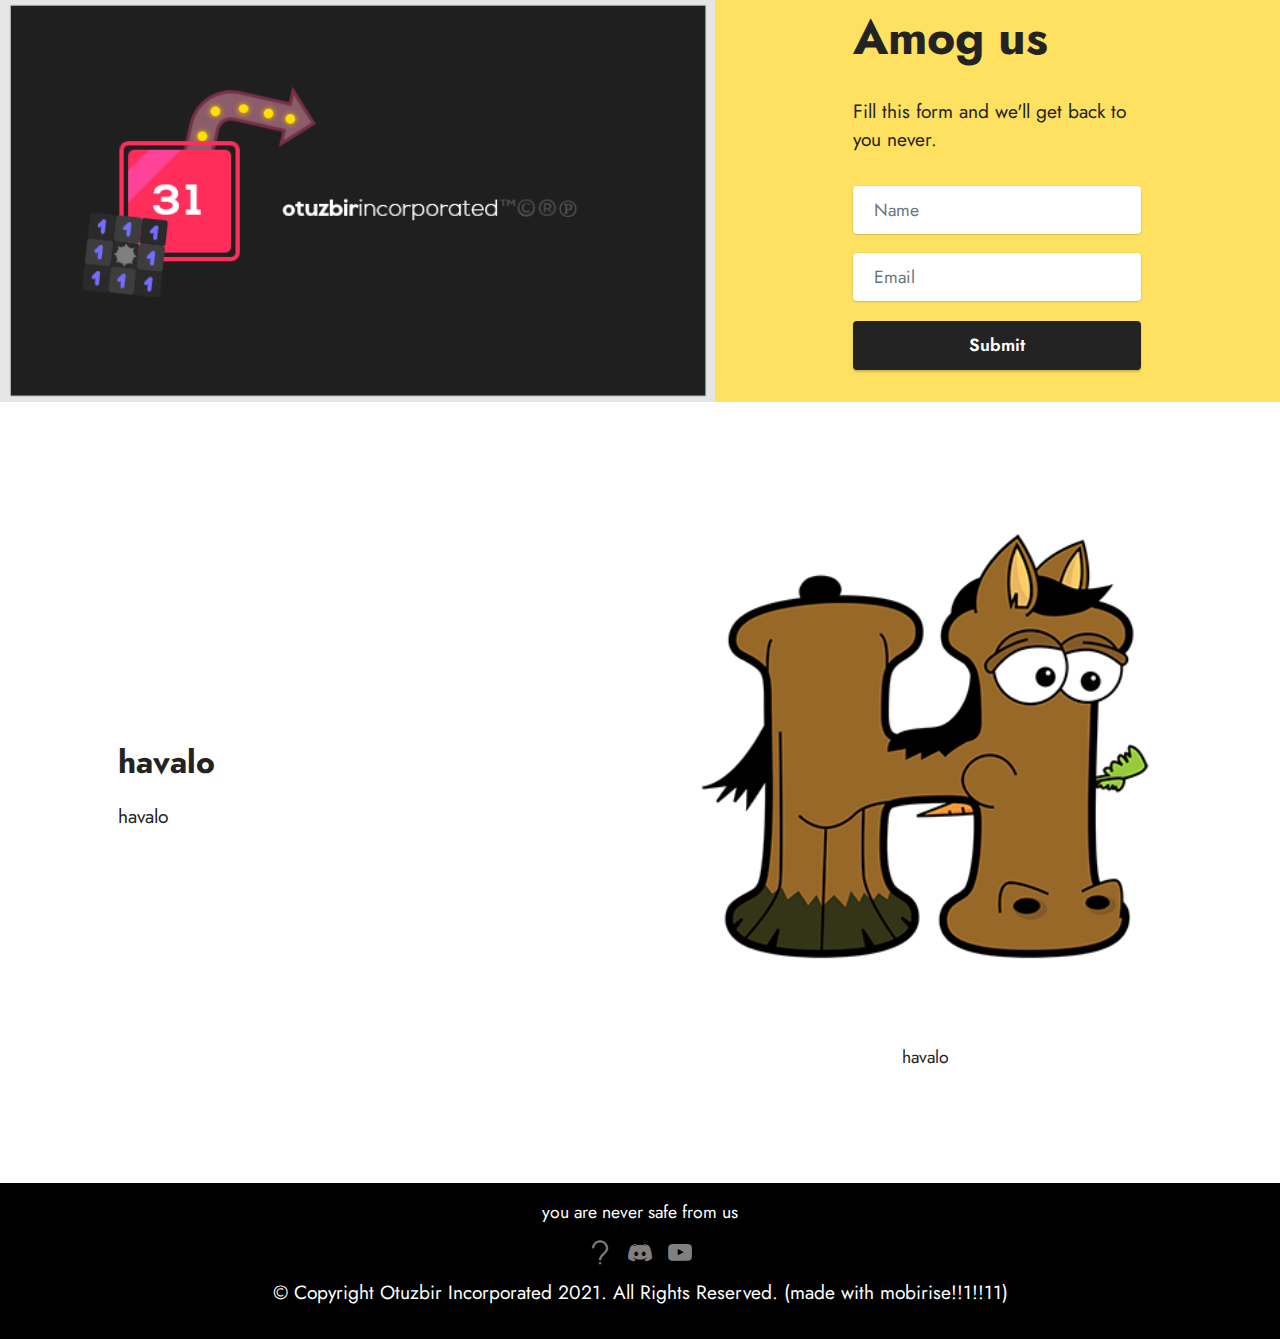
<file: page1.html>
<!DOCTYPE html>
<html  >
<head>
  <!-- Site made with Mobirise Website Builder v5.2.0, https://mobirise.com -->
  <meta charset="UTF-8">
  <meta http-equiv="X-UA-Compatible" content="IE=edge">
  <meta name="generator" content="Mobirise v5.2.0, mobirise.com">
  <meta name="viewport" content="width=device-width, initial-scale=1, minimum-scale=1">
  <link rel="shortcut icon" href="assets/images/otuzbir-96x87.png" type="image/x-icon">
  <meta name="description" content="">
  
  
  <title>more stuff</title>
  <link rel="stylesheet" href="assets/web/assets/mobirise-icons2/mobirise2.css">
  <link rel="stylesheet" href="assets/tether/tether.min.css">
  <link rel="stylesheet" href="assets/bootstrap/css/bootstrap.min.css">
  <link rel="stylesheet" href="assets/bootstrap/css/bootstrap-grid.min.css">
  <link rel="stylesheet" href="assets/bootstrap/css/bootstrap-reboot.min.css">
  <link rel="stylesheet" href="assets/dropdown/css/style.css">
  <link rel="stylesheet" href="assets/animatecss/animate.css">
  <link rel="stylesheet" href="assets/formstyler/jquery.formstyler.css">
  <link rel="stylesheet" href="assets/formstyler/jquery.formstyler.theme.css">
  <link rel="stylesheet" href="assets/datepicker/jquery.datetimepicker.min.css">
  <link rel="stylesheet" href="assets/socicon/css/styles.css">
  <link rel="stylesheet" href="assets/theme/css/style.css">
  <link rel="preload" as="style" href="assets/mobirise/css/mbr-additional.css"><link rel="stylesheet" href="assets/mobirise/css/mbr-additional.css" type="text/css">
  
  
  
  
</head>
<body>
  
  <section class="menu menu2 cid-soWJfSfIOi" once="menu" id="menu2-i">
    
    <nav class="navbar navbar-dropdown navbar-fixed-top navbar-expand-lg">
        <div class="container-fluid">
            <div class="navbar-brand">
                <span class="navbar-logo">
                    <a href="https://mobiri.se">
                        <img src="assets/images/otuzbir-96x87.png" alt="The" style="height: 3.6rem;">
                    </a>
                </span>
                <span class="navbar-caption-wrap"><a class="navbar-caption text-white display-7" href="https://mobiri.se">otuzbir inc.</a></span>
            </div>
            <button class="navbar-toggler" type="button" data-toggle="collapse" data-target="#navbarSupportedContent" aria-controls="navbarNavAltMarkup" aria-expanded="false" aria-label="Toggle navigation">
                <div class="hamburger">
                    <span></span>
                    <span></span>
                    <span></span>
                    <span></span>
                </div>
            </button>
            <div class="collapse navbar-collapse" id="navbarSupportedContent">
                <ul class="navbar-nav nav-dropdown" data-app-modern-menu="true"><li class="nav-item"><a class="nav-link link text-white text-primary display-4" href="page1.html">more stuff</a></li><li class="nav-item"><a class="nav-link link text-white text-primary display-4" href="index.html#content5-e">
                            about</a></li>
                    <li class="nav-item"><a class="nav-link link text-white text-primary display-4" href="index.html#features4-2">stuff we do</a></li></ul>
                
                <div class="navbar-buttons mbr-section-btn"><a class="btn btn-secondary-outline display-4" href="index.html#content4-c">
                        give mone</a></div>
            </div>
        </div>
    </nav>
</section>

<section class="gallery1 cid-sp1AL2ZvBq" id="gallery1-k">
    
    
    <div class="container">
        <div class="mbr-section-head">
            <h4 class="mbr-section-title mbr-fonts-style align-center mb-0 display-2"><strong>hqrfqrrfqcallery</strong></h4>
            
        </div>
        <div class="row mt-4">
            <div class="item features-image сol-12 col-md-6 col-lg-6">
                <div class="item-wrapper">
                    <div class="item-img">
                        <img src="assets/images/pico-fnf-assetss.png" alt="b">
                    </div>
                    
                    
                </div>
            </div>
            <div class="item features-image сol-12 col-md-6 col-lg-6">
                <div class="item-wrapper">
                    <div class="item-img">
                        <img src="assets/images/amogus.png" alt="amogus">
                    </div>
                    
                    
                </div>
            </div>
            <div class="item features-image сol-12 col-md-6 col-lg-6">
                <div class="item-wrapper">
                    <div class="item-img">
                        <img src="assets/images/original.png" alt="jhimaxi 5t3535">
                    </div>
                    
                    
                </div>
            </div>
            <div class="item features-image сol-12 col-md-6 col-lg-6">
                <div class="item-wrapper">
                    <div class="item-img">
                        <img src="assets/images/kaaba.png" alt="kaba" title="">
                    </div>
                    
                    
                </div>
            </div>
        </div>
    </div>
</section>

<section class="video4 cid-sp1CSazLMG" id="video4-l">
    
    
    <div class="container">
        <div class="title-wrapper mb-5">
            <h4 class="mbr-section-title mbr-fonts-style mb-0 display-2">
                <strong>COMMERCIAL$!+%=5*$8349%</strong></h4>
        </div>
        <div class="row align-items-center">
            <div class="col-12 col-lg-6 video-block">
                <div class="video-wrapper"><iframe class="mbr-embedded-video" src="https://www.youtube.com/embed/R6W5puuPef0?rel=0&amp;amp;showinfo=0&amp;autoplay=0&amp;loop=0" width="1280" height="720" frameborder="0" allowfullscreen></iframe></div>
                <p class="mbr-description pt-2 mbr-fonts-style display-4">
                    C*M</p>
            </div>
            <div class="col-12 col-lg">
                <div class="text-wrapper">
                    <h5 class="mbr-section-subtitle mbr-fonts-style mb-3 display-5"><strong>WQATCH</strong></h5>
                    <p class="mbr-text mbr-fonts-style display-7">HI BETOP%RIA%%(((%(%(2)%9@(%#)_%(_%(_+)#%(%_$(%#$*()%*((%*%)344$2545_=2%+==%@#)_#+%)@_+%#)#+_%+@#%()_$#(()#$</p>
                </div>
            </div>
        </div>
    </div>
</section>

<section class="contacts2 cid-sp1DE4SJR6" id="contacts2-m">
    <!---->
    
    
    <div class="container">
        <div class="mbr-section-head">
            <h3 class="mbr-section-title mbr-fonts-style align-center mb-0 display-2">
                <strong>Contacts</strong>
            </h3>
            
        </div>
        <div class="row justify-content-center mt-4">
            <div class="card col-12 col-md-6">
                <div class="card-wrapper">
                    <div class="image-wrapper">
                        <span class="mbr-iconfont mobi-mbri-phone mobi-mbri"></span>
                    </div>
                    <div class="text-wrapper">
                        <h6 class="card-title mbr-fonts-style mb-1 display-5">
                            <strong>Phone</strong>
                        </h6>
                        <p class="mbr-text mbr-fonts-style display-7">br</p>
                    </div>
                </div>
            </div>
            <div class="card col-12 col-md-6">
                <div class="card-wrapper">
                    <div class="image-wrapper">
                        <span class="mbr-iconfont mobi-mbri-letter mobi-mbri"></span>
                    </div>
                    <div class="text-wrapper">
                        <h6 class="card-title mbr-fonts-style mb-1 display-5">
                            <strong>Email</strong>
                        </h6>
                        <p class="mbr-text mbr-fonts-style display-7">nizrun@protonmail.com (email me h)&nbsp; &nbsp; &nbsp; &nbsp; &nbsp; &nbsp; &nbsp; &nbsp; &nbsp; &nbsp; &nbsp; &nbsp; &nbsp;</p>
                    </div>
                </div>
            </div>
            <div class="card col-12 col-md-6">
                <div class="card-wrapper">
                    <div class="image-wrapper">
                        <span class="mbr-iconfont mobi-mbri-globe mobi-mbri"></span>
                    </div>
                    <div class="text-wrapper">
                        <h6 class="card-title mbr-fonts-style mb-1 display-5">
                            <strong>Address</strong>
                        </h6>
                        <p class="mbr-text mbr-fonts-style display-7">
                            YOU'RE MOMS HOUS*%@#(%*#$  
                        </p>
                    </div>
                </div>
            </div>
            <div class="card col-12 col-md-6">
                <div class="card-wrapper">
                    <div class="image-wrapper">
                        <span class="mbr-iconfont mobi-mbri-bulleted-list mobi-mbri"></span>
                    </div>
                    <div class="text-wrapper">
                        <h6 class="card-title mbr-fonts-style mb-1 display-5">
                            <strong>Working Hours</strong>
                        </h6>
                        <p class="mbr-text mbr-fonts-style display-7">never</p>
                    </div>
                </div>
            </div>
        </div>
    </div>
</section>

<section class="form3 cid-sp1DW08cXm" id="form3-n">

    

    

    <div class="container-fluid">
        <div class="row justify-content-center">
            <div class="col-lg-7 col-12">
                <div class="image-wrapper">
                    <img class="w-100" src="assets/images/otuzbirincfull.png" alt="Mobirise">
                </div>
            </div>
            <div class="col-lg-3 offset-lg-1 mbr-form">
                <form action="https://mobirise.eu/" method="POST" class="mbr-form form-with-styler">
                    <div class="">
                        
                        <div hidden="hidden" data-form-alert-danger="" class="alert alert-danger col-12">Oops...! some
                            problem!</div>
                    </div>
                    <div class="dragArea row">
                        <div class="col-lg-12 col-md-12 col-sm-12">
                            <h1 class="mbr-section-title mb-4 display-2"><strong>Amog us</strong></h1>
                        </div>
                        <div class="col-lg-12 col-md-12 col-sm-12">
                            <p class="mbr-text mbr-fonts-style mb-4 display-7">Fill this form and we'll get back to you never.</p>
                        </div>
                        <div data-for="name" class="col-lg-12 col-md col-sm-12 form-group">
                            <input type="text" name="name" placeholder="Name" data-form-field="name" class="form-control" value="" id="name-form3-n">
                        </div>
                        <div class="col-lg-12 col-md col-sm-12 form-group" data-for="email">
                            <input type="email" name="email" placeholder="Email" data-form-field="email" class="form-control" value="" id="email-form3-n">
                        </div>
                        <div class="col-md-auto col-12 mbr-section-btn">
                            <button type="submit" class="btn btn-black display-4">Submit</button>
                        </div>
                    </div>
                </form>
            </div>
            <div class="offset-lg-1"></div>
        </div>
    </div>
</section>

<section class="image2 cid-sp1SW13eDn" id="image2-o">
    

    

    <div class="container">
        <div class="row align-items-center">
            <div class="col-12 col-lg-6">
                <div class="image-wrapper">
                    <img src="assets/images/h1.png" alt="h1">
                    <p class="mbr-description mbr-fonts-style mt-2 align-center display-4">
                        havalo</p>
                </div>
            </div>
            <div class="col-12 col-lg">
                <div class="text-wrapper">
                    <h3 class="mbr-section-title mbr-fonts-style mb-3 display-5">
                        <strong>havalo</strong></h3>
                    <p class="mbr-text mbr-fonts-style display-7">
                        havalo</p>
                </div>
            </div>
        </div>
    </div>
</section>

<section class="footer3 cid-soWG0at4bv" once="footers" id="footer3-j">

    

    

    <div class="container-fluid">
        <div class="media-container-row align-center mbr-white">
            <div class="row row-links">
                <ul class="foot-menu">
                    
                    
                    
                    
                    
                <li class="foot-menu-item mbr-fonts-style display-4">you are never safe from us</li></ul>
            </div>
            <div class="row social-row">
                <div class="social-list align-right pb-2">
                    
                    
                    
                    
                    
                    
                <div class="soc-item">
                        <a href="https://twitter.com/mobirise" target="_blank">
                            <span class="mbr-iconfont mbr-iconfont-social mobi-mbri-question mobi-mbri"></span>
                        </a>
                    </div><div class="soc-item">
                        <a href="https://twitter.com/mobirise" target="_blank">
                            <span class="mbr-iconfont mbr-iconfont-social socicon-discord socicon"></span>
                        </a>
                    </div><div class="soc-item">
                        <a href="https://twitter.com/mobirise" target="_blank">
                            <span class="mbr-iconfont mbr-iconfont-social socicon-youtube socicon"></span>
                        </a>
                    </div></div>
            </div>
            <div class="row row-copirayt">
                <p class="mbr-text mb-0 mbr-fonts-style mbr-white align-center display-7">
                    © Copyright Otuzbir Incorporated 2021. All Rights Reserved. (made with mobirise!!1!!11)</p>
            </div>
        </div>
    </div>
  
  
<div id="cookie-dialog" style="display: none;"><div id="cookiesdirective"><div style="position: fixed; top: 0; right: 0; bottom: 0; left: 0; background-color: rgb(0, 0, 0); opacity: 0.29; z-index: 9999;"></div><div style="position: fixed; top: 0; right: 0; bottom: 0; left: 0; display: flex; align-items: center; z-index: 10000"><div class="cookie-wrapper" style="position: relative; width: 100%; max-width: 500px; margin-right: auto; margin-left: auto; padding: 1rem; text-align: center; border-radius: .3rem; box-shadow: 0 10px 40px 0 rgba(0,0,0,0.2); color:#ffffff; background:rgba(0, 0, 0, 0.99);"><div class="mbr-text"><p class="display-7">Hey you, want a cookie? <a style='color: #ff1e59; text-decoration: underline;' href='privacy.html'>Cookie policy</a>.</p></div><div class="mbr-section-btn"><a style="margin:0; background-color:#ff1e59 !important; color:#FFFFFF!important; border-color:#ff1e59 !important;;" class="btn btn-sm btn-primary display-7" id="impliedsubmit">yes</a></div></div></div></div></div>
  <input name="cookieData" type="hidden" data-cookie-customDialogSelector='#cookie-dialog' data-cookie-colorText='#ffffff' data-cookie-colorBg='rgba(0, 0, 0, 0.99)' data-cookie-textButton='yes' data-cookie-colorButton='#ff1e59' data-cookie-colorLink='#ff1e59' data-cookie-underlineLink='true' data-cookie-text="Hey you, want a cookie? <a href='privacy.html'>Cookie policy</a>.">
   <div id="scrollToTop" class="scrollToTop mbr-arrow-up"><a style="text-align: center;"><i class="mbr-arrow-up-icon mbr-arrow-up-icon-cm cm-icon cm-icon-smallarrow-up"></i></a></div>
    <input name="animation" type="hidden">
  </body>
</html>
</file>
<file: assets/web/assets/mobirise-icons2/mobirise2.css>
@font-face {
  font-family: 'Moririse2';
  font-display: swap;
  src:  url('mobirise2.eot?f2bix4');
  src:  url('mobirise2.eot?f2bix4#iefix') format('embedded-opentype'),
    url('mobirise2.ttf?f2bix4') format('truetype'),
    url('mobirise2.woff?f2bix4') format('woff'),
    url('mobirise2.svg?f2bix4#mobirise2') format('svg');
  font-weight: normal;
  font-style: normal;
}

[class^="mobi-"], [class*=" mobi-"] {
  /* use !important to prevent issues with browser extensions that change fonts */
  font-family: 'Moririse2' !important;
  speak: none;
  font-style: normal;
  font-weight: normal;
  font-variant: normal;
  text-transform: none;
  line-height: 1;

  /* Better Font Rendering =========== */
  -webkit-font-smoothing: antialiased;
  -moz-osx-font-smoothing: grayscale;
}

.mobi-mbri-add-submenu:before {
  content: "\e900";
}
.mobi-mbri-alert:before {
  content: "\e901";
}
.mobi-mbri-align-center:before {
  content: "\e902";
}
.mobi-mbri-align-justify:before {
  content: "\e903";
}
.mobi-mbri-align-left:before {
  content: "\e904";
}
.mobi-mbri-align-right:before {
  content: "\e905";
}
.mobi-mbri-android:before {
  content: "\e906";
}
.mobi-mbri-apple:before {
  content: "\e907";
}
.mobi-mbri-arrow-down:before {
  content: "\e908";
}
.mobi-mbri-arrow-next:before {
  content: "\e909";
}
.mobi-mbri-arrow-prev:before {
  content: "\e90a";
}
.mobi-mbri-arrow-up:before {
  content: "\e90b";
}
.mobi-mbri-bold:before {
  content: "\e90c";
}
.mobi-mbri-bookmark:before {
  content: "\e90d";
}
.mobi-mbri-bootstrap:before {
  content: "\e90e";
}
.mobi-mbri-briefcase:before {
  content: "\e90f";
}
.mobi-mbri-browse:before {
  content: "\e910";
}
.mobi-mbri-bulleted-list:before {
  content: "\e911";
}
.mobi-mbri-calendar:before {
  content: "\e912";
}
.mobi-mbri-camera:before {
  content: "\e913";
}
.mobi-mbri-cart-add:before {
  content: "\e914";
}
.mobi-mbri-cart-full:before {
  content: "\e915";
}
.mobi-mbri-cash:before {
  content: "\e916";
}
.mobi-mbri-change-style:before {
  content: "\e917";
}
.mobi-mbri-chat:before {
  content: "\e918";
}
.mobi-mbri-clock:before {
  content: "\e919";
}
.mobi-mbri-close:before {
  content: "\e91a";
}
.mobi-mbri-cloud:before {
  content: "\e91b";
}
.mobi-mbri-code:before {
  content: "\e91c";
}
.mobi-mbri-contact-form:before {
  content: "\e91d";
}
.mobi-mbri-credit-card:before {
  content: "\e91e";
}
.mobi-mbri-cursor-click:before {
  content: "\e91f";
}
.mobi-mbri-cust-feedback:before {
  content: "\e920";
}
.mobi-mbri-database:before {
  content: "\e921";
}
.mobi-mbri-delivery:before {
  content: "\e922";
}
.mobi-mbri-desktop:before {
  content: "\e923";
}
.mobi-mbri-devices:before {
  content: "\e924";
}
.mobi-mbri-down:before {
  content: "\e925";
}
.mobi-mbri-download-2:before {
  content: "\e926";
}
.mobi-mbri-download:before {
  content: "\e927";
}
.mobi-mbri-drag-n-drop-2:before {
  content: "\e928";
}
.mobi-mbri-drag-n-drop:before {
  content: "\e929";
}
.mobi-mbri-edit-2:before {
  content: "\e92a";
}
.mobi-mbri-edit:before {
  content: "\e92b";
}
.mobi-mbri-error:before {
  content: "\e92c";
}
.mobi-mbri-extension:before {
  content: "\e92d";
}
.mobi-mbri-features:before {
  content: "\e92e";
}
.mobi-mbri-file:before {
  content: "\e92f";
}
.mobi-mbri-flag:before {
  content: "\e930";
}
.mobi-mbri-folder:before {
  content: "\e931";
}
.mobi-mbri-gift:before {
  content: "\e932";
}
.mobi-mbri-github:before {
  content: "\e933";
}
.mobi-mbri-globe-2:before {
  content: "\e934";
}
.mobi-mbri-globe:before {
  content: "\e935";
}
.mobi-mbri-growing-chart:before {
  content: "\e936";
}
.mobi-mbri-hearth:before {
  content: "\e937";
}
.mobi-mbri-help:before {
  content: "\e938";
}
.mobi-mbri-home:before {
  content: "\e939";
}
.mobi-mbri-hot-cup:before {
  content: "\e93a";
}
.mobi-mbri-idea:before {
  content: "\e93b";
}
.mobi-mbri-image-gallery:before {
  content: "\e93c";
}
.mobi-mbri-image-slider:before {
  content: "\e93d";
}
.mobi-mbri-info:before {
  content: "\e93e";
}
.mobi-mbri-italic:before {
  content: "\e93f";
}
.mobi-mbri-key:before {
  content: "\e940";
}
.mobi-mbri-laptop:before {
  content: "\e941";
}
.mobi-mbri-layers:before {
  content: "\e942";
}
.mobi-mbri-left-right:before {
  content: "\e943";
}
.mobi-mbri-left:before {
  content: "\e944";
}
.mobi-mbri-letter:before {
  content: "\e945";
}
.mobi-mbri-like:before {
  content: "\e946";
}
.mobi-mbri-link:before {
  content: "\e947";
}
.mobi-mbri-lock:before {
  content: "\e948";
}
.mobi-mbri-login:before {
  content: "\e949";
}
.mobi-mbri-logout:before {
  content: "\e94a";
}
.mobi-mbri-magic-stick:before {
  content: "\e94b";
}
.mobi-mbri-map-pin:before {
  content: "\e94c";
}
.mobi-mbri-menu:before {
  content: "\e94d";
}
.mobi-mbri-mobile-2:before {
  content: "\e94e";
}
.mobi-mbri-mobile-horizontal:before {
  content: "\e94f";
}
.mobi-mbri-mobile:before {
  content: "\e950";
}
.mobi-mbri-mobirise:before {
  content: "\e951";
}
.mobi-mbri-more-horizontal:before {
  content: "\e952";
}
.mobi-mbri-more-vertical:before {
  content: "\e953";
}
.mobi-mbri-music:before {
  content: "\e954";
}
.mobi-mbri-new-file:before {
  content: "\e955";
}
.mobi-mbri-numbered-list:before {
  content: "\e956";
}
.mobi-mbri-opened-folder:before {
  content: "\e957";
}
.mobi-mbri-pages:before {
  content: "\e958";
}
.mobi-mbri-paper-plane:before {
  content: "\e959";
}
.mobi-mbri-paperclip:before {
  content: "\e95a";
}
.mobi-mbri-phone:before {
  content: "\e95b";
}
.mobi-mbri-photo:before {
  content: "\e95c";
}
.mobi-mbri-photos:before {
  content: "\e95d";
}
.mobi-mbri-pin:before {
  content: "\e95e";
}
.mobi-mbri-play:before {
  content: "\e95f";
}
.mobi-mbri-plus:before {
  content: "\e960";
}
.mobi-mbri-preview:before {
  content: "\e961";
}
.mobi-mbri-print:before {
  content: "\e962";
}
.mobi-mbri-protect:before {
  content: "\e963";
}
.mobi-mbri-question:before {
  content: "\e964";
}
.mobi-mbri-quote-left:before {
  content: "\e965";
}
.mobi-mbri-quote-right:before {
  content: "\e966";
}
.mobi-mbri-redo:before {
  content: "\e967";
}
.mobi-mbri-refresh:before {
  content: "\e968";
}
.mobi-mbri-responsive-2:before {
  content: "\e969";
}
.mobi-mbri-responsive:before {
  content: "\e96a";
}
.mobi-mbri-right:before {
  content: "\e96b";
}
.mobi-mbri-rocket:before {
  content: "\e96c";
}
.mobi-mbri-sad-face:before {
  content: "\e96d";
}
.mobi-mbri-sale:before {
  content: "\e96e";
}
.mobi-mbri-save:before {
  content: "\e96f";
}
.mobi-mbri-search:before {
  content: "\e970";
}
.mobi-mbri-setting-2:before {
  content: "\e971";
}
.mobi-mbri-setting-3:before {
  content: "\e972";
}
.mobi-mbri-setting:before {
  content: "\e973";
}
.mobi-mbri-share:before {
  content: "\e974";
}
.mobi-mbri-shopping-bag:before {
  content: "\e975";
}
.mobi-mbri-shopping-basket:before {
  content: "\e976";
}
.mobi-mbri-shopping-cart:before {
  content: "\e977";
}
.mobi-mbri-sites:before {
  content: "\e978";
}
.mobi-mbri-smile-face:before {
  content: "\e979";
}
.mobi-mbri-speed:before {
  content: "\e97a";
}
.mobi-mbri-star:before {
  content: "\e97b";
}
.mobi-mbri-success:before {
  content: "\e97c";
}
.mobi-mbri-sun:before {
  content: "\e97d";
}
.mobi-mbri-sun2:before {
  content: "\e97e";
}
.mobi-mbri-tablet-vertical:before {
  content: "\e97f";
}
.mobi-mbri-tablet:before {
  content: "\e980";
}
.mobi-mbri-target:before {
  content: "\e981";
}
.mobi-mbri-timer:before {
  content: "\e982";
}
.mobi-mbri-to-ftp:before {
  content: "\e983";
}
.mobi-mbri-to-local-drive:before {
  content: "\e984";
}
.mobi-mbri-touch-swipe:before {
  content: "\e985";
}
.mobi-mbri-touch:before {
  content: "\e986";
}
.mobi-mbri-trash:before {
  content: "\e987";
}
.mobi-mbri-underline:before {
  content: "\e988";
}
.mobi-mbri-undo:before {
  content: "\e989";
}
.mobi-mbri-unlink:before {
  content: "\e98a";
}
.mobi-mbri-unlock:before {
  content: "\e98b";
}
.mobi-mbri-up-down:before {
  content: "\e98c";
}
.mobi-mbri-up:before {
  content: "\e98d";
}
.mobi-mbri-update:before {
  content: "\e98e";
}
.mobi-mbri-upload-2:before {
  content: "\e98f";
}
.mobi-mbri-upload:before {
  content: "\e990";
}
.mobi-mbri-user-2:before {
  content: "\e991";
}
.mobi-mbri-user:before {
  content: "\e992";
}
.mobi-mbri-users:before {
  content: "\e993";
}
.mobi-mbri-video-play:before {
  content: "\e994";
}
.mobi-mbri-video:before {
  content: "\e995";
}
.mobi-mbri-watch:before {
  content: "\e996";
}
.mobi-mbri-website-theme-2:before {
  content: "\e997";
}
.mobi-mbri-website-theme:before {
  content: "\e998";
}
.mobi-mbri-wifi:before {
  content: "\e999";
}
.mobi-mbri-windows:before {
  content: "\e99a";
}
.mobi-mbri-zoom-in:before {
  content: "\e99b";
}
.mobi-mbri-zoom-out:before {
  content: "\e99c";
}
</file>
<file: assets/dropdown/css/style.css>
.navbar-dropdown {
  left: 0;
  padding: 0;
  position: absolute;
  right: 0;
  top: 0;
  transition: all 0.45s ease;
  z-index: 1030;
  background: #282828; }
  .navbar-dropdown .navbar-logo {
    margin-right: 0.8rem;
    transition: margin 0.3s ease-in-out;
    vertical-align: middle; }
    .navbar-dropdown .navbar-logo img {
      height: 3.125rem;
      transition: all 0.3s ease-in-out; }
    .navbar-dropdown .navbar-logo.mbr-iconfont {
      font-size: 3.125rem;
      line-height: 3.125rem; }
  .navbar-dropdown .navbar-caption {
    font-weight: 700;
    white-space: normal;
    vertical-align: -4px;
    line-height: 3.125rem !important; }
    .navbar-dropdown .navbar-caption, .navbar-dropdown .navbar-caption:hover {
      color: inherit;
      text-decoration: none; }
  .navbar-dropdown .mbr-iconfont + .navbar-caption {
    vertical-align: -1px; }
  .navbar-dropdown.navbar-fixed-top {
    position: fixed; }
  .navbar-dropdown .navbar-brand span {
    vertical-align: -4px; }
  .navbar-dropdown.bg-color.transparent {
    background: none; }
  .navbar-dropdown.navbar-short .navbar-brand {
    padding: 0.625rem 0; }
    .navbar-dropdown.navbar-short .navbar-brand span {
      vertical-align: -1px; }
  .navbar-dropdown.navbar-short .navbar-caption {
    line-height: 2.375rem !important;
    vertical-align: -2px; }
  .navbar-dropdown.navbar-short .navbar-logo {
    margin-right: 0.5rem; }
    .navbar-dropdown.navbar-short .navbar-logo img {
      height: 2.375rem; }
    .navbar-dropdown.navbar-short .navbar-logo.mbr-iconfont {
      font-size: 2.375rem;
      line-height: 2.375rem; }
  .navbar-dropdown.navbar-short .mbr-table-cell {
    height: 3.625rem; }
  .navbar-dropdown .navbar-close {
    left: 0.6875rem;
    position: fixed;
    top: 0.75rem;
    z-index: 1000; }
  .navbar-dropdown .hamburger-icon {
    content: "";
    display: inline-block;
    vertical-align: middle;
    width: 16px;
    -webkit-box-shadow: 0 -6px 0 1px #282828,0 0 0 1px #282828,0 6px 0 1px #282828;
    -moz-box-shadow: 0 -6px 0 1px #282828,0 0 0 1px #282828,0 6px 0 1px #282828;
    box-shadow: 0 -6px 0 1px #282828,0 0 0 1px #282828,0 6px 0 1px #282828; }

.dropdown-menu .dropdown-toggle[data-toggle="dropdown-submenu"]::after {
  border-bottom: 0.35em solid transparent;
  border-left: 0.35em solid;
  border-right: 0;
  border-top: 0.35em solid transparent;
  margin-left: 0.3rem; }

.dropdown-menu .dropdown-item:focus {
  outline: 0; }

.nav-dropdown {
  font-size: 0.75rem;
  font-weight: 500;
  height: auto !important; }
  .nav-dropdown .nav-btn {
    padding-left: 1rem; }
  .nav-dropdown .link {
    margin: .667em 1.667em;
    font-weight: 500;
    padding: 0;
    transition: color .2s ease-in-out; }
    .nav-dropdown .link.dropdown-toggle {
      margin-right: 2.583em; }
      .nav-dropdown .link.dropdown-toggle::after {
        margin-left: .25rem;
        border-top: 0.35em solid;
        border-right: 0.35em solid transparent;
        border-left: 0.35em solid transparent;
        border-bottom: 0; }
      .nav-dropdown .link.dropdown-toggle[aria-expanded="true"] {
        margin: 0;
        padding: 0.667em 3.263em  0.667em 1.667em; }
  .nav-dropdown .link::after,
  .nav-dropdown .dropdown-item::after {
    color: inherit; }
  .nav-dropdown .btn {
    font-size: 0.75rem;
    font-weight: 700;
    letter-spacing: 0;
    margin-bottom: 0;
    padding-left: 1.25rem;
    padding-right: 1.25rem; }
  .nav-dropdown .dropdown-menu {
    border-radius: 0;
    border: 0;
    left: 0;
    margin: 0;
    padding-bottom: 1.25rem;
    padding-top: 1.25rem;
    position: relative; }
  .nav-dropdown .dropdown-submenu {
    margin-left: 0.125rem;
    top: 0; }
  .nav-dropdown .dropdown-item {
    font-weight: 500;
    line-height: 2;
    padding: 0.3846em 4.615em 0.3846em 1.5385em;
    position: relative;
    transition: color .2s ease-in-out, background-color .2s ease-in-out; }
    .nav-dropdown .dropdown-item::after {
      margin-top: -0.3077em;
      position: absolute;
      right: 1.1538em;
      top: 50%; }
    .nav-dropdown .dropdown-item:focus, .nav-dropdown .dropdown-item:hover {
      background: none; }

@media (max-width: 767px) {
  .nav-dropdown.navbar-toggleable-sm {
    bottom: 0;
    display: none;
    left: 0;
    overflow-x: hidden;
    position: fixed;
    top: 0;
    transform: translateX(-100%);
    -ms-transform: translateX(-100%);
    -webkit-transform: translateX(-100%);
    width: 18.75rem;
    z-index: 999; } }
.nav-dropdown.navbar-toggleable-xl {
  bottom: 0;
  display: none;
  left: 0;
  overflow-x: hidden;
  position: fixed;
  top: 0;
  transform: translateX(-100%);
  -ms-transform: translateX(-100%);
  -webkit-transform: translateX(-100%);
  width: 18.75rem;
  z-index: 999; }

.nav-dropdown-sm {
  display: block !important;
  overflow-x: hidden;
  overflow: auto;
  padding-top: 3.875rem; }
  .nav-dropdown-sm::after {
    content: "";
    display: block;
    height: 3rem;
    width: 100%; }
  .nav-dropdown-sm.collapse.in ~ .navbar-close {
    display: block !important; }
  .nav-dropdown-sm.collapsing, .nav-dropdown-sm.collapse.in {
    transform: translateX(0);
    -ms-transform: translateX(0);
    -webkit-transform: translateX(0);
    transition: all 0.25s ease-out;
    -webkit-transition: all 0.25s ease-out;
    background: #282828; }
  .nav-dropdown-sm.collapsing[aria-expanded="false"] {
    transform: translateX(-100%);
    -ms-transform: translateX(-100%);
    -webkit-transform: translateX(-100%); }
  .nav-dropdown-sm .nav-item {
    display: block;
    margin-left: 0 !important;
    padding-left: 0; }
  .nav-dropdown-sm .link,
  .nav-dropdown-sm .dropdown-item {
    border-top: 1px dotted rgba(255, 255, 255, 0.1);
    font-size: 0.8125rem;
    line-height: 1.6;
    margin: 0 !important;
    padding: 0.875rem 2.4rem 0.875rem 1.5625rem !important;
    position: relative;
    white-space: normal; }
    .nav-dropdown-sm .link:focus, .nav-dropdown-sm .link:hover,
    .nav-dropdown-sm .dropdown-item:focus,
    .nav-dropdown-sm .dropdown-item:hover {
      background: rgba(0, 0, 0, 0.2) !important;
      color: #c0a375; }
  .nav-dropdown-sm .nav-btn {
    position: relative;
    padding: 1.5625rem 1.5625rem 0 1.5625rem; }
    .nav-dropdown-sm .nav-btn::before {
      border-top: 1px dotted rgba(255, 255, 255, 0.1);
      content: "";
      left: 0;
      position: absolute;
      top: 0;
      width: 100%; }
    .nav-dropdown-sm .nav-btn + .nav-btn {
      padding-top: 0.625rem; }
      .nav-dropdown-sm .nav-btn + .nav-btn::before {
        display: none; }
  .nav-dropdown-sm .btn {
    padding: 0.625rem 0; }
  .nav-dropdown-sm .dropdown-toggle[data-toggle="dropdown-submenu"]::after {
    margin-left: .25rem;
    border-top: 0.35em solid;
    border-right: 0.35em solid transparent;
    border-left: 0.35em solid transparent;
    border-bottom: 0; }
  .nav-dropdown-sm .dropdown-toggle[data-toggle="dropdown-submenu"][aria-expanded="true"]::after {
    border-top: 0;
    border-right: 0.35em solid transparent;
    border-left: 0.35em solid transparent;
    border-bottom: 0.35em solid; }
  .nav-dropdown-sm .dropdown-menu {
    margin: 0;
    padding: 0;
    position: relative;
    top: 0;
    left: 0;
    width: 100%;
    border: 0;
    float: none;
    border-radius: 0;
    background: none; }
  .nav-dropdown-sm .dropdown-submenu {
    left: 100%;
    margin-left: 0.125rem;
    margin-top: -1.25rem;
    top: 0; }

.navbar-toggleable-sm .nav-dropdown .dropdown-menu {
  position: absolute; }

.navbar-toggleable-sm .nav-dropdown .dropdown-submenu {
  left: 100%;
  margin-left: 0.125rem;
  margin-top: -1.25rem;
  top: 0; }

.navbar-toggleable-sm.opened .nav-dropdown .dropdown-menu {
  position: relative; }

.navbar-toggleable-sm.opened .nav-dropdown .dropdown-submenu {
  left: 0;
  margin-left: 00rem;
  margin-top: 0rem;
  top: 0; }

.is-builder .nav-dropdown.collapsing {
  transition: none !important; }

/*# sourceMappingURL=style.css.map */
</file>
<file: assets/socicon/css/styles.css>
@charset "UTF-8";

@font-face {
  font-family: 'Socicon';
  src:  url('../fonts/socicon.eot');
  src:  url('../fonts/socicon.eot?#iefix') format('embedded-opentype'),
    url('../fonts/socicon.woff2') format('woff2'),
    url('../fonts/socicon.ttf') format('truetype'),
    url('../fonts/socicon.woff') format('woff'),
    url('../fonts/socicon.svg#socicon') format('svg');
  font-weight: normal;
  font-style: normal;
}

[data-icon]:before {
  font-family: "socicon" !important;
  content: attr(data-icon);
  font-style: normal !important;
  font-weight: normal !important;
  font-variant: normal !important;
  text-transform: none !important;
  speak: none;
  line-height: 1;
  -webkit-font-smoothing: antialiased;
  -moz-osx-font-smoothing: grayscale;
}

[class^="socicon-"], [class*=" socicon-"] {
  /* use !important to prevent issues with browser extensions that change fonts */
  font-family: 'Socicon' !important;
  speak: none;
  font-style: normal;
  font-weight: normal;
  font-variant: normal;
  text-transform: none;
  line-height: 1;

  /* Better Font Rendering =========== */
  -webkit-font-smoothing: antialiased;
  -moz-osx-font-smoothing: grayscale;
}

.socicon-eitaa:before {
  content: "\e97c";
}
.socicon-soroush:before {
  content: "\e97d";
}
.socicon-bale:before {
  content: "\e97e";
}
.socicon-zazzle:before {
  content: "\e97b";
}
.socicon-society6:before {
  content: "\e97a";
}
.socicon-redbubble:before {
  content: "\e979";
}
.socicon-avvo:before {
  content: "\e978";
}
.socicon-stitcher:before {
  content: "\e977";
}
.socicon-googlehangouts:before {
  content: "\e974";
}
.socicon-dlive:before {
  content: "\e975";
}
.socicon-vsco:before {
  content: "\e976";
}
.socicon-flipboard:before {
  content: "\e973";
}
.socicon-ubuntu:before {
  content: "\e958";
}
.socicon-artstation:before {
  content: "\e959";
}
.socicon-invision:before {
  content: "\e95a";
}
.socicon-torial:before {
  content: "\e95b";
}
.socicon-collectorz:before {
  content: "\e95c";
}
.socicon-seenthis:before {
  content: "\e95d";
}
.socicon-googleplaymusic:before {
  content: "\e95e";
}
.socicon-debian:before {
  content: "\e95f";
}
.socicon-filmfreeway:before {
  content: "\e960";
}
.socicon-gnome:before {
  content: "\e961";
}
.socicon-itchio:before {
  content: "\e962";
}
.socicon-jamendo:before {
  content: "\e963";
}
.socicon-mix:before {
  content: "\e964";
}
.socicon-sharepoint:before {
  content: "\e965";
}
.socicon-tinder:before {
  content: "\e966";
}
.socicon-windguru:before {
  content: "\e967";
}
.socicon-cdbaby:before {
  content: "\e968";
}
.socicon-elementaryos:before {
  content: "\e969";
}
.socicon-stage32:before {
  content: "\e96a";
}
.socicon-tiktok:before {
  content: "\e96b";
}
.socicon-gitter:before {
  content: "\e96c";
}
.socicon-letterboxd:before {
  content: "\e96d";
}
.socicon-threema:before {
  content: "\e96e";
}
.socicon-splice:before {
  content: "\e96f";
}
.socicon-metapop:before {
  content: "\e970";
}
.socicon-naver:before {
  content: "\e971";
}
.socicon-remote:before {
  content: "\e972";
}
.socicon-internet:before {
  content: "\e957";
}
.socicon-moddb:before {
  content: "\e94b";
}
.socicon-indiedb:before {
  content: "\e94c";
}
.socicon-traxsource:before {
  content: "\e94d";
}
.socicon-gamefor:before {
  content: "\e94e";
}
.socicon-pixiv:before {
  content: "\e94f";
}
.socicon-myanimelist:before {
  content: "\e950";
}
.socicon-blackberry:before {
  content: "\e951";
}
.socicon-wickr:before {
  content: "\e952";
}
.socicon-spip:before {
  content: "\e953";
}
.socicon-napster:before {
  content: "\e954";
}
.socicon-beatport:before {
  content: "\e955";
}
.socicon-hackerone:before {
  content: "\e956";
}
.socicon-hackernews:before {
  content: "\e946";
}
.socicon-smashwords:before {
  content: "\e947";
}
.socicon-kobo:before {
  content: "\e948";
}
.socicon-bookbub:before {
  content: "\e949";
}
.socicon-mailru:before {
  content: "\e94a";
}
.socicon-gitlab:before {
  content: "\e945";
}
.socicon-instructables:before {
  content: "\e944";
}
.socicon-portfolio:before {
  content: "\e943";
}
.socicon-codered:before {
  content: "\e940";
}
.socicon-origin:before {
  content: "\e941";
}
.socicon-nextdoor:before {
  content: "\e942";
}
.socicon-udemy:before {
  content: "\e93f";
}
.socicon-livemaster:before {
  content: "\e93e";
}
.socicon-crunchbase:before {
  content: "\e93b";
}
.socicon-homefy:before {
  content: "\e93c";
}
.socicon-calendly:before {
  content: "\e93d";
}
.socicon-realtor:before {
  content: "\e90f";
}
.socicon-tidal:before {
  content: "\e910";
}
.socicon-qobuz:before {
  content: "\e911";
}
.socicon-natgeo:before {
  content: "\e912";
}
.socicon-mastodon:before {
  content: "\e913";
}
.socicon-unsplash:before {
  content: "\e914";
}
.socicon-homeadvisor:before {
  content: "\e915";
}
.socicon-angieslist:before {
  content: "\e916";
}
.socicon-codepen:before {
  content: "\e917";
}
.socicon-slack:before {
  content: "\e918";
}
.socicon-openaigym:before {
  content: "\e919";
}
.socicon-logmein:before {
  content: "\e91a";
}
.socicon-fiverr:before {
  content: "\e91b";
}
.socicon-gotomeeting:before {
  content: "\e91c";
}
.socicon-aliexpress:before {
  content: "\e91d";
}
.socicon-guru:before {
  content: "\e91e";
}
.socicon-appstore:before {
  content: "\e91f";
}
.socicon-homes:before {
  content: "\e920";
}
.socicon-zoom:before {
  content: "\e921";
}
.socicon-alibaba:before {
  content: "\e922";
}
.socicon-craigslist:before {
  content: "\e923";
}
.socicon-wix:before {
  content: "\e924";
}
.socicon-redfin:before {
  content: "\e925";
}
.socicon-googlecalendar:before {
  content: "\e926";
}
.socicon-shopify:before {
  content: "\e927";
}
.socicon-freelancer:before {
  content: "\e928";
}
.socicon-seedrs:before {
  content: "\e929";
}
.socicon-bing:before {
  content: "\e92a";
}
.socicon-doodle:before {
  content: "\e92b";
}
.socicon-bonanza:before {
  content: "\e92c";
}
.socicon-squarespace:before {
  content: "\e92d";
}
.socicon-toptal:before {
  content: "\e92e";
}
.socicon-gust:before {
  content: "\e92f";
}
.socicon-ask:before {
  content: "\e930";
}
.socicon-trulia:before {
  content: "\e931";
}
.socicon-loomly:before {
  content: "\e932";
}
.socicon-ghost:before {
  content: "\e933";
}
.socicon-upwork:before {
  content: "\e934";
}
.socicon-fundable:before {
  content: "\e935";
}
.socicon-booking:before {
  content: "\e936";
}
.socicon-googlemaps:before {
  content: "\e937";
}
.socicon-zillow:before {
  content: "\e938";
}
.socicon-niconico:before {
  content: "\e939";
}
.socicon-toneden:before {
  content: "\e93a";
}
.socicon-augment:before {
  content: "\e908";
}
.socicon-bitbucket:before {
  content: "\e909";
}
.socicon-fyuse:before {
  content: "\e90a";
}
.socicon-yt-gaming:before {
  content: "\e90b";
}
.socicon-sketchfab:before {
  content: "\e90c";
}
.socicon-mobcrush:before {
  content: "\e90d";
}
.socicon-microsoft:before {
  content: "\e90e";
}
.socicon-pandora:before {
  content: "\e907";
}
.socicon-messenger:before {
  content: "\e906";
}
.socicon-gamewisp:before {
  content: "\e905";
}
.socicon-bloglovin:before {
  content: "\e904";
}
.socicon-tunein:before {
  content: "\e903";
}
.socicon-gamejolt:before {
  content: "\e901";
}
.socicon-trello:before {
  content: "\e902";
}
.socicon-spreadshirt:before {
  content: "\e900";
}
.socicon-500px:before {
  content: "\e000";
}
.socicon-8tracks:before {
  content: "\e001";
}
.socicon-airbnb:before {
  content: "\e002";
}
.socicon-alliance:before {
  content: "\e003";
}
.socicon-amazon:before {
  content: "\e004";
}
.socicon-amplement:before {
  content: "\e005";
}
.socicon-android:before {
  content: "\e006";
}
.socicon-angellist:before {
  content: "\e007";
}
.socicon-apple:before {
  content: "\e008";
}
.socicon-appnet:before {
  content: "\e009";
}
.socicon-baidu:before {
  content: "\e00a";
}
.socicon-bandcamp:before {
  content: "\e00b";
}
.socicon-battlenet:before {
  content: "\e00c";
}
.socicon-mixer:before {
  content: "\e00d";
}
.socicon-bebee:before {
  content: "\e00e";
}
.socicon-bebo:before {
  content: "\e00f";
}
.socicon-behance:before {
  content: "\e010";
}
.socicon-blizzard:before {
  content: "\e011";
}
.socicon-blogger:before {
  content: "\e012";
}
.socicon-buffer:before {
  content: "\e013";
}
.socicon-chrome:before {
  content: "\e014";
}
.socicon-coderwall:before {
  content: "\e015";
}
.socicon-curse:before {
  content: "\e016";
}
.socicon-dailymotion:before {
  content: "\e017";
}
.socicon-deezer:before {
  content: "\e018";
}
.socicon-delicious:before {
  content: "\e019";
}
.socicon-deviantart:before {
  content: "\e01a";
}
.socicon-diablo:before {
  content: "\e01b";
}
.socicon-digg:before {
  content: "\e01c";
}
.socicon-discord:before {
  content: "\e01d";
}
.socicon-disqus:before {
  content: "\e01e";
}
.socicon-douban:before {
  content: "\e01f";
}
.socicon-draugiem:before {
  content: "\e020";
}
.socicon-dribbble:before {
  content: "\e021";
}
.socicon-drupal:before {
  content: "\e022";
}
.socicon-ebay:before {
  content: "\e023";
}
.socicon-ello:before {
  content: "\e024";
}
.socicon-endomodo:before {
  content: "\e025";
}
.socicon-envato:before {
  content: "\e026";
}
.socicon-etsy:before {
  content: "\e027";
}
.socicon-facebook:before {
  content: "\e028";
}
.socicon-feedburner:before {
  content: "\e029";
}
.socicon-filmweb:before {
  content: "\e02a";
}
.socicon-firefox:before {
  content: "\e02b";
}
.socicon-flattr:before {
  content: "\e02c";
}
.socicon-flickr:before {
  content: "\e02d";
}
.socicon-formulr:before {
  content: "\e02e";
}
.socicon-forrst:before {
  content: "\e02f";
}
.socicon-foursquare:before {
  content: "\e030";
}
.socicon-friendfeed:before {
  content: "\e031";
}
.socicon-github:before {
  content: "\e032";
}
.socicon-goodreads:before {
  content: "\e033";
}
.socicon-google:before {
  content: "\e034";
}
.socicon-googlescholar:before {
  content: "\e035";
}
.socicon-googlegroups:before {
  content: "\e036";
}
.socicon-googlephotos:before {
  content: "\e037";
}
.socicon-googleplus:before {
  content: "\e038";
}
.socicon-grooveshark:before {
  content: "\e039";
}
.socicon-hackerrank:before {
  content: "\e03a";
}
.socicon-hearthstone:before {
  content: "\e03b";
}
.socicon-hellocoton:before {
  content: "\e03c";
}
.socicon-heroes:before {
  content: "\e03d";
}
.socicon-smashcast:before {
  content: "\e03e";
}
.socicon-horde:before {
  content: "\e03f";
}
.socicon-houzz:before {
  content: "\e040";
}
.socicon-icq:before {
  content: "\e041";
}
.socicon-identica:before {
  content: "\e042";
}
.socicon-imdb:before {
  content: "\e043";
}
.socicon-instagram:before {
  content: "\e044";
}
.socicon-issuu:before {
  content: "\e045";
}
.socicon-istock:before {
  content: "\e046";
}
.socicon-itunes:before {
  content: "\e047";
}
.socicon-keybase:before {
  content: "\e048";
}
.socicon-lanyrd:before {
  content: "\e049";
}
.socicon-lastfm:before {
  content: "\e04a";
}
.socicon-line:before {
  content: "\e04b";
}
.socicon-linkedin:before {
  content: "\e04c";
}
.socicon-livejournal:before {
  content: "\e04d";
}
.socicon-lyft:before {
  content: "\e04e";
}
.socicon-macos:before {
  content: "\e04f";
}
.socicon-mail:before {
  content: "\e050";
}
.socicon-medium:before {
  content: "\e051";
}
.socicon-meetup:before {
  content: "\e052";
}
.socicon-mixcloud:before {
  content: "\e053";
}
.socicon-modelmayhem:before {
  content: "\e054";
}
.socicon-mumble:before {
  content: "\e055";
}
.socicon-myspace:before {
  content: "\e056";
}
.socicon-newsvine:before {
  content: "\e057";
}
.socicon-nintendo:before {
  content: "\e058";
}
.socicon-npm:before {
  content: "\e059";
}
.socicon-odnoklassniki:before {
  content: "\e05a";
}
.socicon-openid:before {
  content: "\e05b";
}
.socicon-opera:before {
  content: "\e05c";
}
.socicon-outlook:before {
  content: "\e05d";
}
.socicon-overwatch:before {
  content: "\e05e";
}
.socicon-patreon:before {
  content: "\e05f";
}
.socicon-paypal:before {
  content: "\e060";
}
.socicon-periscope:before {
  content: "\e061";
}
.socicon-persona:before {
  content: "\e062";
}
.socicon-pinterest:before {
  content: "\e063";
}
.socicon-play:before {
  content: "\e064";
}
.socicon-player:before {
  content: "\e065";
}
.socicon-playstation:before {
  content: "\e066";
}
.socicon-pocket:before {
  content: "\e067";
}
.socicon-qq:before {
  content: "\e068";
}
.socicon-quora:before {
  content: "\e069";
}
.socicon-raidcall:before {
  content: "\e06a";
}
.socicon-ravelry:before {
  content: "\e06b";
}
.socicon-reddit:before {
  content: "\e06c";
}
.socicon-renren:before {
  content: "\e06d";
}
.socicon-researchgate:before {
  content: "\e06e";
}
.socicon-residentadvisor:before {
  content: "\e06f";
}
.socicon-reverbnation:before {
  content: "\e070";
}
.socicon-rss:before {
  content: "\e071";
}
.socicon-sharethis:before {
  content: "\e072";
}
.socicon-skype:before {
  content: "\e073";
}
.socicon-slideshare:before {
  content: "\e074";
}
.socicon-smugmug:before {
  content: "\e075";
}
.socicon-snapchat:before {
  content: "\e076";
}
.socicon-songkick:before {
  content: "\e077";
}
.socicon-soundcloud:before {
  content: "\e078";
}
.socicon-spotify:before {
  content: "\e079";
}
.socicon-stackexchange:before {
  content: "\e07a";
}
.socicon-stackoverflow:before {
  content: "\e07b";
}
.socicon-starcraft:before {
  content: "\e07c";
}
.socicon-stayfriends:before {
  content: "\e07d";
}
.socicon-steam:before {
  content: "\e07e";
}
.socicon-storehouse:before {
  content: "\e07f";
}
.socicon-strava:before {
  content: "\e080";
}
.socicon-streamjar:before {
  content: "\e081";
}
.socicon-stumbleupon:before {
  content: "\e082";
}
.socicon-swarm:before {
  content: "\e083";
}
.socicon-teamspeak:before {
  content: "\e084";
}
.socicon-teamviewer:before {
  content: "\e085";
}
.socicon-technorati:before {
  content: "\e086";
}
.socicon-telegram:before {
  content: "\e087";
}
.socicon-tripadvisor:before {
  content: "\e088";
}
.socicon-tripit:before {
  content: "\e089";
}
.socicon-triplej:before {
  content: "\e08a";
}
.socicon-tumblr:before {
  content: "\e08b";
}
.socicon-twitch:before {
  content: "\e08c";
}
.socicon-twitter:before {
  content: "\e08d";
}
.socicon-uber:before {
  content: "\e08e";
}
.socicon-ventrilo:before {
  content: "\e08f";
}
.socicon-viadeo:before {
  content: "\e090";
}
.socicon-viber:before {
  content: "\e091";
}
.socicon-viewbug:before {
  content: "\e092";
}
.socicon-vimeo:before {
  content: "\e093";
}
.socicon-vine:before {
  content: "\e094";
}
.socicon-vkontakte:before {
  content: "\e095";
}
.socicon-warcraft:before {
  content: "\e096";
}
.socicon-wechat:before {
  content: "\e097";
}
.socicon-weibo:before {
  content: "\e098";
}
.socicon-whatsapp:before {
  content: "\e099";
}
.socicon-wikipedia:before {
  content: "\e09a";
}
.socicon-windows:before {
  content: "\e09b";
}
.socicon-wordpress:before {
  content: "\e09c";
}
.socicon-wykop:before {
  content: "\e09d";
}
.socicon-xbox:before {
  content: "\e09e";
}
.socicon-xing:before {
  content: "\e09f";
}
.socicon-yahoo:before {
  content: "\e0a0";
}
.socicon-yammer:before {
  content: "\e0a1";
}
.socicon-yandex:before {
  content: "\e0a2";
}
.socicon-yelp:before {
  content: "\e0a3";
}
.socicon-younow:before {
  content: "\e0a4";
}
.socicon-youtube:before {
  content: "\e0a5";
}
.socicon-zapier:before {
  content: "\e0a6";
}
.socicon-zerply:before {
  content: "\e0a7";
}
.socicon-zomato:before {
  content: "\e0a8";
}
.socicon-zynga:before {
  content: "\e0a9";
}
</file>
<file: assets/theme/css/style.css>
section {
  background-color: #ffffff;
}

body {
  font-style: normal;
  line-height: 1.5;
  font-weight: 400;
  color: #232323;
  position: relative;
}

section,
.container,
.container-fluid {
  position: relative;
  word-wrap: break-word;
}

a.mbr-iconfont:hover {
  text-decoration: none;
}

.article .lead p,
.article .lead ul,
.article .lead ol,
.article .lead pre,
.article .lead blockquote {
  margin-bottom: 0;
}

a {
  font-style: normal;
  font-weight: 400;
  cursor: pointer;
}

a, a:hover {
  text-decoration: none;
}

.mbr-section-title {
  font-style: normal;
  line-height: 1.3;
}

.mbr-section-subtitle {
  line-height: 1.3;
}

.mbr-text {
  font-style: normal;
  line-height: 1.7;
}

h1,
h2,
h3,
h4,
h5,
h6,
.display-1,
.display-2,
.display-4,
.display-5,
.display-7,
span,
p,
a {
  line-height: 1;
  word-break: break-word;
  word-wrap: break-word;
  font-weight: 400;
}

b,
strong {
  font-weight: bold;
}

input:-webkit-autofill, input:-webkit-autofill:hover, input:-webkit-autofill:focus, input:-webkit-autofill:active {
  -webkit-transition-delay: 9999s;
          transition-delay: 9999s;
  -webkit-transition-property: background-color, color;
  transition-property: background-color, color;
}

textarea[type="hidden"] {
  display: none;
}

section {
  background-position: 50% 50%;
  background-repeat: no-repeat;
  background-size: cover;
}

section .mbr-background-video,
section .mbr-background-video-preview {
  position: absolute;
  bottom: 0;
  left: 0;
  right: 0;
  top: 0;
}

.hidden {
  visibility: hidden;
}

.mbr-z-index20 {
  z-index: 20;
}

/*! Base colors */
.mbr-white {
  color: #ffffff;
}

.mbr-black {
  color: #111111;
}

.mbr-bg-white {
  background-color: #ffffff;
}

.mbr-bg-black {
  background-color: #000000;
}

/*! Text-aligns */
.align-left {
  text-align: left;
}

.align-center {
  text-align: center;
}

.align-right {
  text-align: right;
}

/*! Font-weight  */
.mbr-light {
  font-weight: 300;
}

.mbr-regular {
  font-weight: 400;
}

.mbr-semibold {
  font-weight: 500;
}

.mbr-bold {
  font-weight: 700;
}

/*! Media  */
.media-content {
  -ms-flex-preferred-size: 100%;
      flex-basis: 100%;
}

.media-container-row {
  display: -webkit-box;
  display: -ms-flexbox;
  display: flex;
  -webkit-box-orient: horizontal;
  -webkit-box-direction: normal;
      -ms-flex-direction: row;
          flex-direction: row;
  -ms-flex-wrap: wrap;
      flex-wrap: wrap;
  -webkit-box-pack: center;
      -ms-flex-pack: center;
          justify-content: center;
  -ms-flex-line-pack: center;
      align-content: center;
  -webkit-box-align: start;
      -ms-flex-align: start;
          align-items: start;
}

.media-container-row .media-size-item {
  width: 400px;
}

.media-container-column {
  display: -webkit-box;
  display: -ms-flexbox;
  display: flex;
  -webkit-box-orient: vertical;
  -webkit-box-direction: normal;
      -ms-flex-direction: column;
          flex-direction: column;
  -ms-flex-wrap: wrap;
      flex-wrap: wrap;
  -webkit-box-pack: center;
      -ms-flex-pack: center;
          justify-content: center;
  -ms-flex-line-pack: center;
      align-content: center;
  -webkit-box-align: stretch;
      -ms-flex-align: stretch;
          align-items: stretch;
}

.media-container-column > * {
  width: 100%;
}

@media (min-width: 992px) {
  .media-container-row {
    -ms-flex-wrap: nowrap;
        flex-wrap: nowrap;
  }
}

figure {
  margin-bottom: 0;
  overflow: hidden;
}

figure[mbr-media-size] {
  -webkit-transition: width 0.1s;
  transition: width 0.1s;
}

img,
iframe {
  display: block;
  width: 100%;
}

.card {
  background-color: transparent;
  border: none;
}

.card-box {
  width: 100%;
}

.card-img {
  text-align: center;
  -ms-flex-negative: 0;
      flex-shrink: 0;
  -webkit-flex-shrink: 0;
}

.media {
  max-width: 100%;
  margin: 0 auto;
}

.mbr-figure {
  -ms-flex-item-align: center;
      -ms-grid-row-align: center;
      align-self: center;
}

.media-container > div {
  max-width: 100%;
}

.mbr-figure img,
.card-img img {
  width: 100%;
}

@media (max-width: 991px) {
  .media-size-item {
    width: auto !important;
  }
  .media {
    width: auto;
  }
  .mbr-figure {
    width: 100% !important;
  }
}

/*! Buttons */
.mbr-section-btn {
  margin-left: -0.6rem;
  margin-right: -0.6rem;
  font-size: 0;
}

.btn {
  font-weight: 600;
  border-width: 1px;
  font-style: normal;
  margin: 0.6rem 0.6rem;
  white-space: normal;
  -webkit-transition: all 0.2s ease-in-out;
  transition: all 0.2s ease-in-out;
  display: -webkit-inline-box;
  display: -ms-inline-flexbox;
  display: inline-flex;
  -webkit-box-align: center;
      -ms-flex-align: center;
          align-items: center;
  -webkit-box-pack: center;
      -ms-flex-pack: center;
          justify-content: center;
  word-break: break-word;
}

.btn-sm {
  font-weight: 600;
  letter-spacing: 0px;
  -webkit-transition: all 0.3s ease-in-out;
  transition: all 0.3s ease-in-out;
}

.btn-md {
  font-weight: 600;
  letter-spacing: 0px;
  -webkit-transition: all 0.3s ease-in-out;
  transition: all 0.3s ease-in-out;
}

.btn-lg {
  font-weight: 600;
  letter-spacing: 0px;
  -webkit-transition: all 0.3s ease-in-out;
  transition: all 0.3s ease-in-out;
}

.btn-form {
  margin: 0;
}

.btn-form:hover {
  cursor: pointer;
}

nav .mbr-section-btn {
  margin-left: 0rem;
  margin-right: 0rem;
}

/*! Btn icon margin */
.btn .mbr-iconfont,
.btn.btn-sm .mbr-iconfont {
  -webkit-box-ordinal-group: 2;
      -ms-flex-order: 1;
          order: 1;
  cursor: pointer;
  margin-left: 0.5rem;
  vertical-align: sub;
}

.btn.btn-md .mbr-iconfont,
.btn.btn-md .mbr-iconfont {
  margin-left: 0.8rem;
}

.mbr-regular {
  font-weight: 400;
}

.mbr-semibold {
  font-weight: 500;
}

.mbr-bold {
  font-weight: 700;
}

[type="submit"] {
  -webkit-appearance: none;
}

/*! Full-screen */
.mbr-fullscreen .mbr-overlay {
  min-height: 100vh;
}

.mbr-fullscreen {
  display: -webkit-box;
  display: -ms-flexbox;
  display: flex;
  display: -moz-flex;
  display: -ms-flex;
  display: -o-flex;
  -webkit-box-align: center;
      -ms-flex-align: center;
          align-items: center;
  min-height: 100vh;
  padding-top: 3rem;
  padding-bottom: 3rem;
}

/*! Map */
.map {
  height: 25rem;
  position: relative;
}

.map iframe {
  width: 100%;
  height: 100%;
}

/*! Scroll to top arrow */
.mbr-arrow-up {
  bottom: 25px;
  right: 90px;
  position: fixed;
  text-align: right;
  z-index: 5000;
  color: #ffffff;
  font-size: 22px;
}

.mbr-arrow-up a {
  background: rgba(0, 0, 0, 0.2);
  border-radius: 50%;
  color: #fff;
  display: inline-block;
  height: 60px;
  width: 60px;
  border: 2px solid #fff;
  outline-style: none !important;
  position: relative;
  text-decoration: none;
  -webkit-transition: all 0.3s ease-in-out;
  transition: all 0.3s ease-in-out;
  cursor: pointer;
  text-align: center;
}

.mbr-arrow-up a:hover {
  background-color: rgba(0, 0, 0, 0.4);
}

.mbr-arrow-up a i {
  line-height: 60px;
}

.mbr-arrow-up-icon {
  display: block;
  color: #fff;
}

.mbr-arrow-up-icon::before {
  content: "\203a";
  display: inline-block;
  font-family: serif;
  font-size: 22px;
  line-height: 1;
  font-style: normal;
  position: relative;
  top: 6px;
  left: -4px;
  -webkit-transform: rotate(-90deg);
          transform: rotate(-90deg);
}

/*! Arrow Down */
.mbr-arrow {
  position: absolute;
  bottom: 45px;
  left: 50%;
  width: 60px;
  height: 60px;
  cursor: pointer;
  background-color: rgba(80, 80, 80, 0.5);
  border-radius: 50%;
  -webkit-transform: translateX(-50%);
          transform: translateX(-50%);
}

@media (max-width: 767px) {
  .mbr-arrow {
    display: none;
  }
}

.mbr-arrow > a {
  display: inline-block;
  text-decoration: none;
  outline-style: none;
  -webkit-animation: arrowdown 1.7s ease-in-out infinite;
          animation: arrowdown 1.7s ease-in-out infinite;
  color: #ffffff;
}

.mbr-arrow > a > i {
  position: absolute;
  top: -2px;
  left: 15px;
  font-size: 2rem;
}

#scrollToTop a i::before {
  content: "";
  position: absolute;
  display: block;
  border-bottom: 2.5px solid #fff;
  border-left: 2.5px solid #fff;
  width: 27.8%;
  height: 27.8%;
  left: 50%;
  top: 50%;
  -webkit-transform: rotate(135deg);
  transform: translateY(-30%) translateX(-50%) rotate(135deg);
}

@keyframes arrowdown {
  0% {
    -webkit-transform: translateY(0px);
            transform: translateY(0px);
  }
  50% {
    -webkit-transform: translateY(-5px);
            transform: translateY(-5px);
  }
  100% {
    -webkit-transform: translateY(0px);
            transform: translateY(0px);
  }
}

@-webkit-keyframes arrowdown {
  0% {
    -webkit-transform: translateY(0px);
            transform: translateY(0px);
  }
  50% {
    -webkit-transform: translateY(-5px);
            transform: translateY(-5px);
  }
  100% {
    -webkit-transform: translateY(0px);
            transform: translateY(0px);
  }
}

@media (max-width: 500px) {
  .mbr-arrow-up {
    left: 50%;
    right: auto;
  }
}

/*Gradients animation*/
@keyframes gradient-animation {
  from {
    background-position: 0% 100%;
    -webkit-animation-timing-function: ease-in-out;
            animation-timing-function: ease-in-out;
  }
  to {
    background-position: 100% 0%;
    -webkit-animation-timing-function: ease-in-out;
            animation-timing-function: ease-in-out;
  }
}

@-webkit-keyframes gradient-animation {
  from {
    background-position: 0% 100%;
    -webkit-animation-timing-function: ease-in-out;
            animation-timing-function: ease-in-out;
  }
  to {
    background-position: 100% 0%;
    -webkit-animation-timing-function: ease-in-out;
            animation-timing-function: ease-in-out;
  }
}

.bg-gradient {
  background-size: 200% 200%;
  animation: gradient-animation 5s infinite alternate;
  -webkit-animation: gradient-animation 5s infinite alternate;
}

.menu .navbar-brand {
  display: -webkit-flex;
}

.menu .navbar-brand span {
  display: -webkit-box;
  display: -ms-flexbox;
  display: flex;
  display: -webkit-flex;
}

.menu .navbar-brand .navbar-caption-wrap {
  display: -webkit-flex;
}

.menu .navbar-brand .navbar-logo img {
  display: -webkit-flex;
}

@media (min-width: 768px) and (max-width: 991px) {
  .menu .navbar-toggleable-sm .navbar-nav {
    display: -webkit-box;
    display: -ms-flexbox;
  }
}

@media (max-width: 991px) {
  .menu .navbar-collapse {
    max-height: 93.5vh;
  }
  .menu .navbar-collapse.show {
    overflow: auto;
  }
}

@media (min-width: 992px) {
  .menu .navbar-nav.nav-dropdown {
    display: -webkit-flex;
  }
  .menu .navbar-toggleable-sm .navbar-collapse {
    display: -webkit-flex !important;
  }
  .menu .collapsed .navbar-collapse {
    max-height: 93.5vh;
  }
  .menu .collapsed .navbar-collapse.show {
    overflow: auto;
  }
}

@media (max-width: 767px) {
  .menu .navbar-collapse {
    max-height: 80vh;
  }
}

.nav-link .mbr-iconfont {
  margin-right: .5rem;
}

.navbar {
  display: -webkit-flex;
  -webkit-flex-wrap: wrap;
  -webkit-align-items: center;
  -webkit-justify-content: space-between;
}

.navbar-collapse {
  -webkit-flex-basis: 100%;
  -webkit-flex-grow: 1;
  -webkit-align-items: center;
}

.nav-dropdown .link {
  padding: 0.667em 1.667em !important;
  margin: 0 !important;
}

.nav {
  display: -webkit-flex;
  -webkit-flex-wrap: wrap;
}

.row {
  display: -webkit-flex;
  -webkit-flex-wrap: wrap;
}

.justify-content-center {
  -webkit-justify-content: center;
}

.form-inline {
  display: -webkit-flex;
}

.card-wrapper {
  -webkit-flex: 1;
}

.carousel-control {
  z-index: 10;
  display: -webkit-flex;
}

.carousel-controls {
  display: -webkit-flex;
}

.media {
  display: -webkit-flex;
}

.form-group:focus {
  outline: none;
}

.jq-selectbox__select {
  padding: 7px 0;
  position: relative;
}

.jq-selectbox__dropdown {
  overflow: hidden;
  border-radius: 10px;
  position: absolute;
  top: 100%;
  left: 0 !important;
  width: 100% !important;
}

.jq-selectbox__trigger-arrow {
  right: 0;
  -webkit-transform: translateY(-50%);
          transform: translateY(-50%);
}

.jq-selectbox li {
  padding: 1.07em 0.5em;
}

input[type="range"] {
  padding-left: 0 !important;
  padding-right: 0 !important;
}

.modal-dialog,
.modal-content {
  height: 100%;
}

.modal-dialog .carousel-inner {
  height: calc(100vh - 1.75rem);
}

@media (max-width: 575px) {
  .modal-dialog .carousel-inner {
    height: calc(100vh - 1rem);
  }
}

.carousel-item {
  text-align: center;
}

.carousel-item img {
  margin: auto;
}

.navbar-toggler {
  -webkit-align-self: flex-start;
  -ms-flex-item-align: start;
  align-self: flex-start;
  padding: 0.25rem 0.75rem;
  font-size: 1.25rem;
  line-height: 1;
  background: transparent;
  border: 1px solid transparent;
  border-radius: 0.25rem;
}

.navbar-toggler:focus,
.navbar-toggler:hover {
  text-decoration: none;
}

.navbar-toggler-icon {
  display: inline-block;
  width: 1.5em;
  height: 1.5em;
  vertical-align: middle;
  content: "";
  background: no-repeat center center;
  background-size: 100% 100%;
}

.navbar-toggler-left {
  position: absolute;
  left: 1rem;
}

.navbar-toggler-right {
  position: absolute;
  right: 1rem;
}

.card-img {
  width: auto;
}

.menu .navbar.collapsed:not(.beta-menu) {
  -webkit-box-orient: vertical;
  -webkit-box-direction: normal;
      -ms-flex-direction: column;
          flex-direction: column;
}

.carousel-item.active,
.carousel-item-next,
.carousel-item-prev {
  display: -webkit-box;
  display: -ms-flexbox;
  display: flex;
}

.note-air-layout .dropup .dropdown-menu,
.note-air-layout .navbar-fixed-bottom .dropdown .dropdown-menu {
  bottom: initial !important;
}

html,
body {
  height: auto;
  min-height: 100vh;
}

.dropup .dropdown-toggle::after {
  display: none;
}

.form-asterisk {
  font-family: initial;
  position: absolute;
  top: -2px;
  font-weight: normal;
}

.form-control-label {
  position: relative;
  cursor: pointer;
  margin-bottom: 0.357em;
  padding: 0;
}

.alert {
  color: #ffffff;
  border-radius: 0;
  border: 0;
  font-size: 1.1rem;
  line-height: 1.5;
  margin-bottom: 1.875rem;
  padding: 1.25rem;
  position: relative;
  text-align: center;
}

.alert.alert-form::after {
  background-color: inherit;
  bottom: -7px;
  content: "";
  display: block;
  height: 14px;
  left: 50%;
  margin-left: -7px;
  position: absolute;
  -webkit-transform: rotate(45deg);
          transform: rotate(45deg);
  width: 14px;
}

.form-control {
  background-color: #ffffff;
  background-clip: border-box;
  color: #232323;
  line-height: 1rem !important;
  height: auto;
  padding: 0.6rem 1.2rem;
  -webkit-transition: border-color 0.25s ease 0s;
  transition: border-color 0.25s ease 0s;
  border: 1px solid transparent !important;
  border-radius: 4px;
  -webkit-box-shadow: rgba(0, 0, 0, 0.07) 0px 1px 1px 0px, rgba(0, 0, 0, 0.07) 0px 1px 3px 0px, rgba(0, 0, 0, 0.03) 0px 0px 0px 1px;
          box-shadow: rgba(0, 0, 0, 0.07) 0px 1px 1px 0px, rgba(0, 0, 0, 0.07) 0px 1px 3px 0px, rgba(0, 0, 0, 0.03) 0px 0px 0px 1px;
}

.form-active .form-control:invalid {
  border-color: red;
}

form .row {
  margin-left: -0.6rem;
  margin-right: -0.6rem;
}

form .row [class*="col"] {
  padding-left: 0.6rem;
  padding-right: 0.6rem;
}

form .mbr-section-btn {
  margin: 0;
  padding-left: 0.6rem;
  padding-right: 0.6rem;
}

form .btn {
  display: -webkit-box;
  display: -ms-flexbox;
  display: flex;
  padding: 0.6rem 1.2rem;
  margin: 0;
}

form .form-check-input {
  margin-top: .5;
}

textarea.form-control {
  line-height: 1.5rem !important;
}

.form-group {
  margin-bottom: 1.2rem;
}

.form-control,
form .btn {
  min-height: 48px;
}

.gdpr-block label span.textGDPR input[name='gdpr'] {
  top: 7px;
}

.form-control:focus {
  -webkit-box-shadow: none;
          box-shadow: none;
}

:focus {
  outline: none;
}

.mbr-overlay {
  background-color: #000;
  bottom: 0;
  left: 0;
  opacity: 0.5;
  position: absolute;
  right: 0;
  top: 0;
  z-index: 0;
  pointer-events: none;
}

blockquote {
  font-style: italic;
  padding: 3rem;
  font-size: 1.09rem;
  position: relative;
  border-left: 3px solid;
}

ul,
ol,
pre,
blockquote {
  margin-bottom: 2.3125rem;
}

.mt-4 {
  margin-top: 2rem !important;
}

.mb-4 {
  margin-bottom: 2rem !important;
}

@media (min-width: 992px) {
  .container {
    padding-left: 16px;
    padding-right: 16px;
  }
  .row {
    margin-left: -16px;
    margin-right: -16px;
  }
  .row > [class*="col"] {
    padding-left: 16px;
    padding-right: 16px;
  }
}

@media (min-width: 768px) {
  .container-fluid {
    padding-left: 32px;
    padding-right: 32px;
  }
}

@media (min-width: 768px) and (max-width: 991px) {
  .mbr-container {
    padding-left: 32px;
    padding-right: 32px;
  }
}

@media (max-width: 767px) {
  .mbr-container {
    padding-left: 16px;
    padding-right: 16px;
  }
}

.card-wrapper,
.item-wrapper {
  overflow: hidden;
}

.app-video-wrapper > img {
  opacity: 1;
}
/*# sourceMappingURL=style.css.map */.engine {
	position: absolute;
	text-indent: -2400px;
	text-align: center;
	padding: 0;
	top: 0;
	left: -2400px;
}
</file>
<file: assets/mobirise/css/mbr-additional.css>
@import url(https://fonts.googleapis.com/css?family=Jost:100,200,300,400,500,600,700,800,900,100i,200i,300i,400i,500i,600i,700i,800i,900i&display=swap);





.btn {
  border-width: 2px;
}
body {
  font-family: Jost;
}
.display-1 {
  font-family: 'Jost', sans-serif;
  font-size: 4.6rem;
  line-height: 1.1;
}
.display-1 > .mbr-iconfont {
  font-size: 5.75rem;
}
.display-2 {
  font-family: 'Jost', sans-serif;
  font-size: 3rem;
  line-height: 1.1;
}
.display-2 > .mbr-iconfont {
  font-size: 3.75rem;
}
.display-4 {
  font-family: 'Jost', sans-serif;
  font-size: 1.1rem;
  line-height: 1.5;
}
.display-4 > .mbr-iconfont {
  font-size: 1.375rem;
}
.display-5 {
  font-family: 'Jost', sans-serif;
  font-size: 2rem;
  line-height: 1.5;
}
.display-5 > .mbr-iconfont {
  font-size: 2.5rem;
}
.display-7 {
  font-family: 'Jost', sans-serif;
  font-size: 1.2rem;
  line-height: 1.5;
}
.display-7 > .mbr-iconfont {
  font-size: 1.5rem;
}
/* ---- Fluid typography for mobile devices ---- */
/* 1.4 - font scale ratio ( bootstrap == 1.42857 ) */
/* 100vw - current viewport width */
/* (48 - 20)  48 == 48rem == 768px, 20 == 20rem == 320px(minimal supported viewport) */
/* 0.65 - min scale variable, may vary */
@media (max-width: 992px) {
  .display-1 {
    font-size: 3.68rem;
  }
}
@media (max-width: 768px) {
  .display-1 {
    font-size: 3.22rem;
    font-size: calc( 2.26rem + (4.6 - 2.26) * ((100vw - 20rem) / (48 - 20)));
    line-height: calc( 1.1 * (2.26rem + (4.6 - 2.26) * ((100vw - 20rem) / (48 - 20))));
  }
  .display-2 {
    font-size: 2.4rem;
    font-size: calc( 1.7rem + (3 - 1.7) * ((100vw - 20rem) / (48 - 20)));
    line-height: calc( 1.3 * (1.7rem + (3 - 1.7) * ((100vw - 20rem) / (48 - 20))));
  }
  .display-4 {
    font-size: 0.88rem;
    font-size: calc( 1.0350000000000001rem + (1.1 - 1.0350000000000001) * ((100vw - 20rem) / (48 - 20)));
    line-height: calc( 1.4 * (1.0350000000000001rem + (1.1 - 1.0350000000000001) * ((100vw - 20rem) / (48 - 20))));
  }
  .display-5 {
    font-size: 1.6rem;
    font-size: calc( 1.35rem + (2 - 1.35) * ((100vw - 20rem) / (48 - 20)));
    line-height: calc( 1.4 * (1.35rem + (2 - 1.35) * ((100vw - 20rem) / (48 - 20))));
  }
  .display-7 {
    font-size: 0.96rem;
    font-size: calc( 1.07rem + (1.2 - 1.07) * ((100vw - 20rem) / (48 - 20)));
    line-height: calc( 1.4 * (1.07rem + (1.2 - 1.07) * ((100vw - 20rem) / (48 - 20))));
  }
}
/* Buttons */
.btn {
  padding: 0.6rem 1.2rem;
  border-radius: 4px;
}
.btn-sm {
  padding: 0.6rem 1.2rem;
  border-radius: 4px;
}
.btn-md {
  padding: 0.6rem 1.2rem;
  border-radius: 4px;
}
.btn-lg {
  padding: 1rem 2.6rem;
  border-radius: 4px;
}
.bg-primary {
  background-color: #bbbbbb !important;
}
.bg-success {
  background-color: #40bf86 !important;
}
.bg-info {
  background-color: #47b5ed !important;
}
.bg-warning {
  background-color: #ffe161 !important;
}
.bg-danger {
  background-color: #ff9966 !important;
}
.btn-primary,
.btn-primary:active {
  background-color: #bbbbbb !important;
  border-color: #bbbbbb !important;
  color: #ffffff !important;
  box-shadow: 0 2px 2px 0 rgba(0, 0, 0, 0.2);
}
.btn-primary:hover,
.btn-primary:focus,
.btn-primary.focus,
.btn-primary.active {
  color: #ffffff !important;
  background-color: #909090 !important;
  border-color: #909090 !important;
  box-shadow: 0 2px 5px 0 rgba(0, 0, 0, 0.2);
}
.btn-primary.disabled,
.btn-primary:disabled {
  color: #ffffff !important;
  background-color: #909090 !important;
  border-color: #909090 !important;
}
.btn-secondary,
.btn-secondary:active {
  background-color: #ff1e59 !important;
  border-color: #ff1e59 !important;
  color: #ffffff !important;
  box-shadow: 0 2px 2px 0 rgba(0, 0, 0, 0.2);
}
.btn-secondary:hover,
.btn-secondary:focus,
.btn-secondary.focus,
.btn-secondary.active {
  color: #ffffff !important;
  background-color: #c60034 !important;
  border-color: #c60034 !important;
  box-shadow: 0 2px 5px 0 rgba(0, 0, 0, 0.2);
}
.btn-secondary.disabled,
.btn-secondary:disabled {
  color: #ffffff !important;
  background-color: #c60034 !important;
  border-color: #c60034 !important;
}
.btn-info,
.btn-info:active {
  background-color: #47b5ed !important;
  border-color: #47b5ed !important;
  color: #ffffff !important;
  box-shadow: 0 2px 2px 0 rgba(0, 0, 0, 0.2);
}
.btn-info:hover,
.btn-info:focus,
.btn-info.focus,
.btn-info.active {
  color: #ffffff !important;
  background-color: #148cca !important;
  border-color: #148cca !important;
  box-shadow: 0 2px 5px 0 rgba(0, 0, 0, 0.2);
}
.btn-info.disabled,
.btn-info:disabled {
  color: #ffffff !important;
  background-color: #148cca !important;
  border-color: #148cca !important;
}
.btn-success,
.btn-success:active {
  background-color: #40bf86 !important;
  border-color: #40bf86 !important;
  color: #ffffff !important;
  box-shadow: 0 2px 2px 0 rgba(0, 0, 0, 0.2);
}
.btn-success:hover,
.btn-success:focus,
.btn-success.focus,
.btn-success.active {
  color: #ffffff !important;
  background-color: #2a7e58 !important;
  border-color: #2a7e58 !important;
  box-shadow: 0 2px 5px 0 rgba(0, 0, 0, 0.2);
}
.btn-success.disabled,
.btn-success:disabled {
  color: #ffffff !important;
  background-color: #2a7e58 !important;
  border-color: #2a7e58 !important;
}
.btn-warning,
.btn-warning:active {
  background-color: #ffe161 !important;
  border-color: #ffe161 !important;
  color: #614f00 !important;
  box-shadow: 0 2px 2px 0 rgba(0, 0, 0, 0.2);
}
.btn-warning:hover,
.btn-warning:focus,
.btn-warning.focus,
.btn-warning.active {
  color: #0a0800 !important;
  background-color: #ffd10a !important;
  border-color: #ffd10a !important;
  box-shadow: 0 2px 5px 0 rgba(0, 0, 0, 0.2);
}
.btn-warning.disabled,
.btn-warning:disabled {
  color: #614f00 !important;
  background-color: #ffd10a !important;
  border-color: #ffd10a !important;
}
.btn-danger,
.btn-danger:active {
  background-color: #ff9966 !important;
  border-color: #ff9966 !important;
  color: #ffffff !important;
  box-shadow: 0 2px 2px 0 rgba(0, 0, 0, 0.2);
}
.btn-danger:hover,
.btn-danger:focus,
.btn-danger.focus,
.btn-danger.active {
  color: #ffffff !important;
  background-color: #ff5f0f !important;
  border-color: #ff5f0f !important;
  box-shadow: 0 2px 5px 0 rgba(0, 0, 0, 0.2);
}
.btn-danger.disabled,
.btn-danger:disabled {
  color: #ffffff !important;
  background-color: #ff5f0f !important;
  border-color: #ff5f0f !important;
}
.btn-white,
.btn-white:active {
  background-color: #fafafa !important;
  border-color: #fafafa !important;
  color: #7a7a7a !important;
  box-shadow: 0 2px 2px 0 rgba(0, 0, 0, 0.2);
}
.btn-white:hover,
.btn-white:focus,
.btn-white.focus,
.btn-white.active {
  color: #4f4f4f !important;
  background-color: #cfcfcf !important;
  border-color: #cfcfcf !important;
  box-shadow: 0 2px 5px 0 rgba(0, 0, 0, 0.2);
}
.btn-white.disabled,
.btn-white:disabled {
  color: #7a7a7a !important;
  background-color: #cfcfcf !important;
  border-color: #cfcfcf !important;
}
.btn-black,
.btn-black:active {
  background-color: #232323 !important;
  border-color: #232323 !important;
  color: #ffffff !important;
  box-shadow: 0 2px 2px 0 rgba(0, 0, 0, 0.2);
}
.btn-black:hover,
.btn-black:focus,
.btn-black.focus,
.btn-black.active {
  color: #ffffff !important;
  background-color: #000000 !important;
  border-color: #000000 !important;
  box-shadow: 0 2px 5px 0 rgba(0, 0, 0, 0.2);
}
.btn-black.disabled,
.btn-black:disabled {
  color: #ffffff !important;
  background-color: #000000 !important;
  border-color: #000000 !important;
}
.btn-primary-outline,
.btn-primary-outline:active {
  background-color: transparent !important;
  border-color: #bbbbbb;
  color: #bbbbbb;
}
.btn-primary-outline:hover,
.btn-primary-outline:focus,
.btn-primary-outline.focus,
.btn-primary-outline.active {
  color: #909090 !important;
  background-color: transparent!important;
  border-color: #909090 !important;
  box-shadow: none!important;
}
.btn-primary-outline.disabled,
.btn-primary-outline:disabled {
  color: #ffffff !important;
  background-color: #bbbbbb !important;
  border-color: #bbbbbb !important;
}
.btn-secondary-outline,
.btn-secondary-outline:active {
  background-color: transparent !important;
  border-color: #ff1e59;
  color: #ff1e59;
}
.btn-secondary-outline:hover,
.btn-secondary-outline:focus,
.btn-secondary-outline.focus,
.btn-secondary-outline.active {
  color: #c60034 !important;
  background-color: transparent!important;
  border-color: #c60034 !important;
  box-shadow: none!important;
}
.btn-secondary-outline.disabled,
.btn-secondary-outline:disabled {
  color: #ffffff !important;
  background-color: #ff1e59 !important;
  border-color: #ff1e59 !important;
}
.btn-info-outline,
.btn-info-outline:active {
  background-color: transparent !important;
  border-color: #47b5ed;
  color: #47b5ed;
}
.btn-info-outline:hover,
.btn-info-outline:focus,
.btn-info-outline.focus,
.btn-info-outline.active {
  color: #148cca !important;
  background-color: transparent!important;
  border-color: #148cca !important;
  box-shadow: none!important;
}
.btn-info-outline.disabled,
.btn-info-outline:disabled {
  color: #ffffff !important;
  background-color: #47b5ed !important;
  border-color: #47b5ed !important;
}
.btn-success-outline,
.btn-success-outline:active {
  background-color: transparent !important;
  border-color: #40bf86;
  color: #40bf86;
}
.btn-success-outline:hover,
.btn-success-outline:focus,
.btn-success-outline.focus,
.btn-success-outline.active {
  color: #2a7e58 !important;
  background-color: transparent!important;
  border-color: #2a7e58 !important;
  box-shadow: none!important;
}
.btn-success-outline.disabled,
.btn-success-outline:disabled {
  color: #ffffff !important;
  background-color: #40bf86 !important;
  border-color: #40bf86 !important;
}
.btn-warning-outline,
.btn-warning-outline:active {
  background-color: transparent !important;
  border-color: #ffe161;
  color: #ffe161;
}
.btn-warning-outline:hover,
.btn-warning-outline:focus,
.btn-warning-outline.focus,
.btn-warning-outline.active {
  color: #ffd10a !important;
  background-color: transparent!important;
  border-color: #ffd10a !important;
  box-shadow: none!important;
}
.btn-warning-outline.disabled,
.btn-warning-outline:disabled {
  color: #614f00 !important;
  background-color: #ffe161 !important;
  border-color: #ffe161 !important;
}
.btn-danger-outline,
.btn-danger-outline:active {
  background-color: transparent !important;
  border-color: #ff9966;
  color: #ff9966;
}
.btn-danger-outline:hover,
.btn-danger-outline:focus,
.btn-danger-outline.focus,
.btn-danger-outline.active {
  color: #ff5f0f !important;
  background-color: transparent!important;
  border-color: #ff5f0f !important;
  box-shadow: none!important;
}
.btn-danger-outline.disabled,
.btn-danger-outline:disabled {
  color: #ffffff !important;
  background-color: #ff9966 !important;
  border-color: #ff9966 !important;
}
.btn-black-outline,
.btn-black-outline:active {
  background-color: transparent !important;
  border-color: #232323;
  color: #232323;
}
.btn-black-outline:hover,
.btn-black-outline:focus,
.btn-black-outline.focus,
.btn-black-outline.active {
  color: #000000 !important;
  background-color: transparent!important;
  border-color: #000000 !important;
  box-shadow: none!important;
}
.btn-black-outline.disabled,
.btn-black-outline:disabled {
  color: #ffffff !important;
  background-color: #232323 !important;
  border-color: #232323 !important;
}
.btn-white-outline,
.btn-white-outline:active {
  background-color: transparent !important;
  border-color: #fafafa;
  color: #fafafa;
}
.btn-white-outline:hover,
.btn-white-outline:focus,
.btn-white-outline.focus,
.btn-white-outline.active {
  color: #cfcfcf !important;
  background-color: transparent!important;
  border-color: #cfcfcf !important;
  box-shadow: none!important;
}
.btn-white-outline.disabled,
.btn-white-outline:disabled {
  color: #7a7a7a !important;
  background-color: #fafafa !important;
  border-color: #fafafa !important;
}
.text-primary {
  color: #bbbbbb !important;
}
.text-secondary {
  color: #ff1e59 !important;
}
.text-success {
  color: #40bf86 !important;
}
.text-info {
  color: #47b5ed !important;
}
.text-warning {
  color: #ffe161 !important;
}
.text-danger {
  color: #ff9966 !important;
}
.text-white {
  color: #fafafa !important;
}
.text-black {
  color: #232323 !important;
}
a.text-primary:hover,
a.text-primary:focus,
a.text-primary.active {
  color: #888888 !important;
}
a.text-secondary:hover,
a.text-secondary:focus,
a.text-secondary.active {
  color: #b70030 !important;
}
a.text-success:hover,
a.text-success:focus,
a.text-success.active {
  color: #267350 !important;
}
a.text-info:hover,
a.text-info:focus,
a.text-info.active {
  color: #1283bc !important;
}
a.text-warning:hover,
a.text-warning:focus,
a.text-warning.active {
  color: #facb00 !important;
}
a.text-danger:hover,
a.text-danger:focus,
a.text-danger.active {
  color: #ff5500 !important;
}
a.text-white:hover,
a.text-white:focus,
a.text-white.active {
  color: #c7c7c7 !important;
}
a.text-black:hover,
a.text-black:focus,
a.text-black.active {
  color: #000000 !important;
}
a[class*="text-"]:not(.nav-link):not(.dropdown-item):not([role]) {
  transition: 0.2s;
  position: relative;
  background-image: linear-gradient(currentColor 50%, currentColor 50%);
  background-size: 10000px 2px;
  background-repeat: no-repeat;
  background-position: 0 1.2em;
}
.nav-tabs .nav-link.active {
  color: #bbbbbb;
}
.nav-tabs .nav-link:not(.active) {
  color: #232323;
}
.alert-success {
  background-color: #70c770;
}
.alert-info {
  background-color: #47b5ed;
}
.alert-warning {
  background-color: #ffe161;
}
.alert-danger {
  background-color: #ff9966;
}
.mbr-section-btn a.btn:not(.btn-form) {
  border-radius: 100px;
}
.mbr-gallery-filter li a {
  border-radius: 100px !important;
}
.mbr-gallery-filter li.active .btn {
  background-color: #bbbbbb;
  border-color: #bbbbbb;
  color: #ffffff;
}
.mbr-gallery-filter li.active .btn:focus {
  box-shadow: none;
}
.nav-tabs .nav-link {
  border-radius: 100px !important;
}
a,
a:hover {
  color: #bbbbbb;
}
.mbr-plan-header.bg-primary .mbr-plan-subtitle,
.mbr-plan-header.bg-primary .mbr-plan-price-desc {
  color: #fbfbfb;
}
.mbr-plan-header.bg-success .mbr-plan-subtitle,
.mbr-plan-header.bg-success .mbr-plan-price-desc {
  color: #a0dfc3;
}
.mbr-plan-header.bg-info .mbr-plan-subtitle,
.mbr-plan-header.bg-info .mbr-plan-price-desc {
  color: #ffffff;
}
.mbr-plan-header.bg-warning .mbr-plan-subtitle,
.mbr-plan-header.bg-warning .mbr-plan-price-desc {
  color: #ffffff;
}
.mbr-plan-header.bg-danger .mbr-plan-subtitle,
.mbr-plan-header.bg-danger .mbr-plan-price-desc {
  color: #ffffff;
}
/* Scroll to top button*/
#scrollToTop a {
  border-radius: 100px;
}
.form-control {
  font-family: 'Jost', sans-serif;
  font-size: 1.1rem;
  line-height: 1.5;
  font-weight: 400;
}
.form-control > .mbr-iconfont {
  font-size: 1.375rem;
}
.form-control:hover,
.form-control:focus {
  box-shadow: rgba(0, 0, 0, 0.07) 0px 1px 1px 0px, rgba(0, 0, 0, 0.07) 0px 1px 3px 0px, rgba(0, 0, 0, 0.03) 0px 0px 0px 1px;
  border-color: #bbbbbb !important;
}
.form-control:-webkit-input-placeholder {
  font-family: 'Jost', sans-serif;
  font-size: 1.1rem;
  line-height: 1.5;
  font-weight: 400;
}
.form-control:-webkit-input-placeholder > .mbr-iconfont {
  font-size: 1.375rem;
}
blockquote {
  border-color: #bbbbbb;
}
/* Forms */
.mbr-form .input-group-btn a.btn {
  border-radius: 100px !important;
}
.mbr-form .input-group-btn a.btn:hover {
  box-shadow: 0 10px 40px 0 rgba(0, 0, 0, 0.2);
}
.mbr-form .input-group-btn button[type="submit"] {
  border-radius: 100px !important;
  padding: 1rem 3rem;
}
.mbr-form .input-group-btn button[type="submit"]:hover {
  box-shadow: 0 10px 40px 0 rgba(0, 0, 0, 0.2);
}
.jq-selectbox li:hover,
.jq-selectbox li.selected {
  background-color: #bbbbbb;
  color: #ffffff;
}
.jq-number__spin {
  transition: 0.25s ease;
}
.jq-number__spin:hover {
  border-color: #bbbbbb;
}
.jq-selectbox .jq-selectbox__trigger-arrow,
.jq-number__spin.minus:after,
.jq-number__spin.plus:after {
  transition: 0.4s;
  border-top-color: #353535;
  border-bottom-color: #353535;
}
.jq-selectbox:hover .jq-selectbox__trigger-arrow,
.jq-number__spin.minus:hover:after,
.jq-number__spin.plus:hover:after {
  border-top-color: #bbbbbb;
  border-bottom-color: #bbbbbb;
}
.xdsoft_datetimepicker .xdsoft_calendar td.xdsoft_default,
.xdsoft_datetimepicker .xdsoft_calendar td.xdsoft_current,
.xdsoft_datetimepicker .xdsoft_timepicker .xdsoft_time_box > div > div.xdsoft_current {
  color: #000000 !important;
  background-color: #bbbbbb !important;
  box-shadow: none !important;
}
.xdsoft_datetimepicker .xdsoft_calendar td:hover,
.xdsoft_datetimepicker .xdsoft_timepicker .xdsoft_time_box > div > div:hover {
  color: #ffffff !important;
  background: #ff1e59 !important;
  box-shadow: none !important;
}
.lazy-bg {
  background-image: none !important;
}
.lazy-placeholder:not(section),
.lazy-none {
  display: block;
  position: relative;
  padding-bottom: 56.25%;
  width: 100%;
  height: auto;
}
iframe.lazy-placeholder,
.lazy-placeholder:after {
  content: '';
  position: absolute;
  width: 200px;
  height: 200px;
  background: transparent no-repeat center;
  background-size: contain;
  top: 50%;
  left: 50%;
  transform: translateX(-50%) translateY(-50%);
  background-image: url("data:image/svg+xml;charset=UTF-8,%3csvg width='32' height='32' viewBox='0 0 64 64' xmlns='http://www.w3.org/2000/svg' stroke='%23bbbbbb' %3e%3cg fill='none' fill-rule='evenodd'%3e%3cg transform='translate(16 16)' stroke-width='2'%3e%3ccircle stroke-opacity='.5' cx='16' cy='16' r='16'/%3e%3cpath d='M32 16c0-9.94-8.06-16-16-16'%3e%3canimateTransform attributeName='transform' type='rotate' from='0 16 16' to='360 16 16' dur='1s' repeatCount='indefinite'/%3e%3c/path%3e%3c/g%3e%3c/g%3e%3c/svg%3e");
}
section.lazy-placeholder:after {
  opacity: 0.5;
}
body {
  overflow-x: hidden;
}
a {
  transition: color 0.6s;
}
.cid-soWJfSfIOi {
  z-index: 1000;
  width: 100%;
  position: relative;
  min-height: 60px;
}
.cid-soWJfSfIOi nav.navbar {
  position: fixed;
}
.cid-soWJfSfIOi .dropdown-item:before {
  font-family: Moririse2 !important;
  content: "\e966";
  display: inline-block;
  width: 0;
  position: absolute;
  left: 1rem;
  top: 0.5rem;
  margin-right: 0.5rem;
  line-height: 1;
  font-size: inherit;
  vertical-align: middle;
  text-align: center;
  overflow: hidden;
  transform: scale(0, 1);
  transition: all 0.25s ease-in-out;
}
.cid-soWJfSfIOi .dropdown-menu {
  padding: 0;
  border-radius: 4px;
  box-shadow: 0 1px 3px 0 rgba(0, 0, 0, 0.1);
}
.cid-soWJfSfIOi .dropdown-item {
  border-bottom: 1px solid #e6e6e6;
}
.cid-soWJfSfIOi .dropdown-item:hover,
.cid-soWJfSfIOi .dropdown-item:focus {
  background: #bbbbbb !important;
  color: white !important;
}
.cid-soWJfSfIOi .dropdown-item:first-child {
  border-top-left-radius: 4px;
  border-top-right-radius: 4px;
}
.cid-soWJfSfIOi .dropdown-item:last-child {
  border-bottom: none;
  border-bottom-left-radius: 4px;
  border-bottom-right-radius: 4px;
}
.cid-soWJfSfIOi .nav-dropdown .link {
  padding: 0 0.3em !important;
  margin: 0.667em 1em !important;
}
.cid-soWJfSfIOi .nav-dropdown .link.dropdown-toggle::after {
  margin-left: 0.5rem;
  margin-top: 0.2rem;
}
.cid-soWJfSfIOi .nav-link {
  position: relative;
}
.cid-soWJfSfIOi .container {
  display: flex;
  margin: auto;
}
.cid-soWJfSfIOi .iconfont-wrapper {
  color: #000000 !important;
  font-size: 1.5rem;
  padding-right: 0.5rem;
}
.cid-soWJfSfIOi .dropdown-menu,
.cid-soWJfSfIOi .navbar.opened {
  background: #000000 !important;
}
.cid-soWJfSfIOi .nav-item:focus,
.cid-soWJfSfIOi .nav-link:focus {
  outline: none;
}
.cid-soWJfSfIOi .dropdown .dropdown-menu .dropdown-item {
  width: auto;
  transition: all 0.25s ease-in-out;
}
.cid-soWJfSfIOi .dropdown .dropdown-menu .dropdown-item::after {
  right: 0.5rem;
}
.cid-soWJfSfIOi .dropdown .dropdown-menu .dropdown-item .mbr-iconfont {
  margin-right: 0.5rem;
  vertical-align: sub;
}
.cid-soWJfSfIOi .dropdown .dropdown-menu .dropdown-item .mbr-iconfont:before {
  display: inline-block;
  transform: scale(1, 1);
  transition: all 0.25s ease-in-out;
}
.cid-soWJfSfIOi .collapsed .dropdown-menu .dropdown-item:before {
  display: none;
}
.cid-soWJfSfIOi .collapsed .dropdown .dropdown-menu .dropdown-item {
  padding: 0.235em 1.5em 0.235em 1.5em !important;
  transition: none;
  margin: 0 !important;
}
.cid-soWJfSfIOi .navbar {
  min-height: 70px;
  transition: all 0.3s;
  border-bottom: 1px solid transparent;
  box-shadow: 0 1px 3px 0 rgba(0, 0, 0, 0.1);
  background: #000000;
}
.cid-soWJfSfIOi .navbar.opened {
  transition: all 0.3s;
}
.cid-soWJfSfIOi .navbar .dropdown-item {
  padding: 0.5rem 1.8rem;
}
.cid-soWJfSfIOi .navbar .navbar-logo img {
  width: auto;
}
.cid-soWJfSfIOi .navbar .navbar-collapse {
  justify-content: flex-end;
  z-index: 1;
}
.cid-soWJfSfIOi .navbar.collapsed {
  justify-content: center;
}
.cid-soWJfSfIOi .navbar.collapsed .nav-item .nav-link::before {
  display: none;
}
.cid-soWJfSfIOi .navbar.collapsed.opened .dropdown-menu {
  top: 0;
}
@media (min-width: 992px) {
  .cid-soWJfSfIOi .navbar.collapsed.opened:not(.navbar-short) .navbar-collapse {
    max-height: calc(98.5vh - 3.6rem);
  }
}
.cid-soWJfSfIOi .navbar.collapsed .dropdown-menu .dropdown-submenu {
  left: 0 !important;
}
.cid-soWJfSfIOi .navbar.collapsed .dropdown-menu .dropdown-item:after {
  right: auto;
}
.cid-soWJfSfIOi .navbar.collapsed .dropdown-menu .dropdown-toggle[data-toggle="dropdown-submenu"]:after {
  margin-left: 0.5rem;
  margin-top: 0.2rem;
  border-top: 0.35em solid;
  border-right: 0.35em solid transparent;
  border-left: 0.35em solid transparent;
  border-bottom: 0;
  top: 41%;
}
.cid-soWJfSfIOi .navbar.collapsed ul.navbar-nav li {
  margin: auto;
}
.cid-soWJfSfIOi .navbar.collapsed .dropdown-menu .dropdown-item {
  padding: 0.25rem 1.5rem;
  text-align: center;
}
.cid-soWJfSfIOi .navbar.collapsed .icons-menu {
  padding-left: 0;
  padding-right: 0;
  padding-top: 0.5rem;
  padding-bottom: 0.5rem;
}
@media (max-width: 991px) {
  .cid-soWJfSfIOi .navbar .nav-item .nav-link::before {
    display: none;
  }
  .cid-soWJfSfIOi .navbar.opened .dropdown-menu {
    top: 0;
  }
  .cid-soWJfSfIOi .navbar .dropdown-menu .dropdown-submenu {
    left: 0 !important;
  }
  .cid-soWJfSfIOi .navbar .dropdown-menu .dropdown-item:after {
    right: auto;
  }
  .cid-soWJfSfIOi .navbar .dropdown-menu .dropdown-toggle[data-toggle="dropdown-submenu"]:after {
    margin-left: 0.5rem;
    margin-top: 0.2rem;
    border-top: 0.35em solid;
    border-right: 0.35em solid transparent;
    border-left: 0.35em solid transparent;
    border-bottom: 0;
    top: 40%;
  }
  .cid-soWJfSfIOi .navbar .navbar-logo img {
    height: 3rem !important;
  }
  .cid-soWJfSfIOi .navbar ul.navbar-nav li {
    margin: auto;
  }
  .cid-soWJfSfIOi .navbar .dropdown-menu .dropdown-item {
    padding: 0.25rem 1.5rem !important;
    text-align: center;
  }
  .cid-soWJfSfIOi .navbar .navbar-brand {
    flex-shrink: initial;
    flex-basis: auto;
    word-break: break-word;
    padding-right: 2rem;
  }
  .cid-soWJfSfIOi .navbar .navbar-toggler {
    flex-basis: auto;
  }
  .cid-soWJfSfIOi .navbar .icons-menu {
    padding-left: 0;
    padding-top: 0.5rem;
    padding-bottom: 0.5rem;
  }
}
.cid-soWJfSfIOi .navbar.navbar-short {
  min-height: 60px;
}
.cid-soWJfSfIOi .navbar.navbar-short .navbar-logo img {
  height: 2.5rem !important;
}
.cid-soWJfSfIOi .navbar.navbar-short .navbar-brand {
  min-height: 60px;
  padding: 0;
}
.cid-soWJfSfIOi .navbar-brand {
  min-height: 70px;
  flex-shrink: 0;
  align-items: center;
  margin-right: 0;
  padding: 0;
  transition: all 0.3s;
  word-break: break-word;
  z-index: 1;
}
.cid-soWJfSfIOi .navbar-brand .navbar-caption {
  line-height: inherit !important;
}
.cid-soWJfSfIOi .navbar-brand .navbar-logo a {
  outline: none;
}
.cid-soWJfSfIOi .dropdown-item.active,
.cid-soWJfSfIOi .dropdown-item:active {
  background-color: transparent;
}
.cid-soWJfSfIOi .navbar-expand-lg .navbar-nav .nav-link {
  padding: 0;
}
.cid-soWJfSfIOi .nav-dropdown .link.dropdown-toggle {
  margin-right: 1.667em;
}
.cid-soWJfSfIOi .nav-dropdown .link.dropdown-toggle[aria-expanded="true"] {
  margin-right: 0;
  padding: 0.667em 1.667em;
}
.cid-soWJfSfIOi .navbar.navbar-expand-lg .dropdown .dropdown-menu {
  background: #000000;
}
.cid-soWJfSfIOi .navbar.navbar-expand-lg .dropdown .dropdown-menu .dropdown-submenu {
  margin: 0;
  left: 100%;
}
.cid-soWJfSfIOi .navbar .dropdown.open > .dropdown-menu {
  display: block;
}
.cid-soWJfSfIOi ul.navbar-nav {
  flex-wrap: wrap;
}
.cid-soWJfSfIOi .navbar-buttons {
  text-align: center;
  min-width: 170px;
}
.cid-soWJfSfIOi button.navbar-toggler {
  outline: none;
  width: 31px;
  height: 20px;
  cursor: pointer;
  transition: all 0.2s;
  position: relative;
  align-self: center;
}
.cid-soWJfSfIOi button.navbar-toggler .hamburger span {
  position: absolute;
  right: 0;
  width: 30px;
  height: 2px;
  border-right: 5px;
  background-color: #ffffff;
}
.cid-soWJfSfIOi button.navbar-toggler .hamburger span:nth-child(1) {
  top: 0;
  transition: all 0.2s;
}
.cid-soWJfSfIOi button.navbar-toggler .hamburger span:nth-child(2) {
  top: 8px;
  transition: all 0.15s;
}
.cid-soWJfSfIOi button.navbar-toggler .hamburger span:nth-child(3) {
  top: 8px;
  transition: all 0.15s;
}
.cid-soWJfSfIOi button.navbar-toggler .hamburger span:nth-child(4) {
  top: 16px;
  transition: all 0.2s;
}
.cid-soWJfSfIOi nav.opened .hamburger span:nth-child(1) {
  top: 8px;
  width: 0;
  opacity: 0;
  right: 50%;
  transition: all 0.2s;
}
.cid-soWJfSfIOi nav.opened .hamburger span:nth-child(2) {
  transform: rotate(45deg);
  transition: all 0.25s;
}
.cid-soWJfSfIOi nav.opened .hamburger span:nth-child(3) {
  transform: rotate(-45deg);
  transition: all 0.25s;
}
.cid-soWJfSfIOi nav.opened .hamburger span:nth-child(4) {
  top: 8px;
  width: 0;
  opacity: 0;
  right: 50%;
  transition: all 0.2s;
}
.cid-soWJfSfIOi .navbar-dropdown {
  padding: 0 1rem;
  position: fixed;
}
.cid-soWJfSfIOi a.nav-link {
  display: flex;
  align-items: center;
  justify-content: center;
}
.cid-soWJfSfIOi .icons-menu {
  flex-wrap: nowrap;
  display: flex;
  justify-content: center;
  padding-left: 1rem;
  padding-right: 1rem;
  padding-top: 0.3rem;
  text-align: center;
}
@media screen and (-ms-high-contrast: active), (-ms-high-contrast: none) {
  .cid-soWJfSfIOi .navbar {
    height: 70px;
  }
  .cid-soWJfSfIOi .navbar.opened {
    height: auto;
  }
  .cid-soWJfSfIOi .nav-item .nav-link:hover::before {
    width: 175%;
    max-width: calc(100% + 2rem);
    left: -1rem;
  }
}
.cid-soWKoL1Fhs {
  background-image: url("../../../assets/images/coolbg1-925x515.png");
}
@media (max-width: 991px) {
  .cid-soWKoL1Fhs .mbr-section-title,
  .cid-soWKoL1Fhs .mbr-section-subtitle,
  .cid-soWKoL1Fhs .mbr-section-btn,
  .cid-soWKoL1Fhs .mbr-text {
    text-align: center;
  }
}
.cid-soWKoL1Fhs .mbr-section-title {
  color: #ffffff;
}
.cid-soWKoL1Fhs .mbr-text,
.cid-soWKoL1Fhs .mbr-section-btn {
  color: #666666;
}
.cid-soWSB2xWbQ {
  padding-top: 5rem;
  padding-bottom: 5rem;
  background-color: #000000;
}
.cid-soWSB2xWbQ .mbr-section-subtitle {
  color: #ff1e59;
}
.cid-soWSB2xWbQ .mbr-text {
  color: #ffffff;
}
.cid-soWSqdlXH0 {
  padding-top: 5rem;
  padding-bottom: 5rem;
  background-color: #313131;
}
.cid-soWSqdlXH0 .image-wrapper {
  width: 50px;
  height: 50px;
  border-radius: 50%;
  margin-top: 5px;
  margin-right: 1rem;
  overflow: hidden;
}
.cid-soWSqdlXH0 .image-wrapper img {
  height: 100%;
  width: 100%;
  object-fit: cover;
}
.cid-soWSqdlXH0 .mbr-section-title {
  color: #ffffff;
}
.cid-soWSqdlXH0 .mbr-text {
  color: #bbbbbb;
}
.cid-soWSqdlXH0 .name {
  color: #ff1e59;
}
.cid-soWSqdlXH0 .position {
  color: #ffffff;
}
.cid-soWD5x3Orl {
  padding-top: 3rem;
  padding-bottom: 6rem;
  background-color: #313131;
}
.cid-soWD5x3Orl img,
.cid-soWD5x3Orl .item-img {
  width: 100%;
  height: 100%;
  height: 200px;
  object-fit: cover;
}
.cid-soWD5x3Orl .item:focus,
.cid-soWD5x3Orl span:focus {
  outline: none;
}
.cid-soWD5x3Orl .item {
  cursor: pointer;
  margin-bottom: 2rem;
}
.cid-soWD5x3Orl .item-wrapper {
  position: relative;
  border-radius: 4px;
  background: #313131;
  height: 100%;
  display: flex;
  flex-flow: column nowrap;
}
@media (min-width: 992px) {
  .cid-soWD5x3Orl .item-wrapper .item-content {
    padding: 2rem 2rem 0;
  }
  .cid-soWD5x3Orl .item-wrapper .item-footer {
    padding: 0 2rem 2rem;
  }
}
@media (max-width: 991px) {
  .cid-soWD5x3Orl .item-wrapper .item-content {
    padding: 1rem 1rem 0;
  }
  .cid-soWD5x3Orl .item-wrapper .item-footer {
    padding: 0 1rem 1rem;
  }
}
.cid-soWD5x3Orl .mbr-section-btn {
  margin-top: auto !important;
}
.cid-soWD5x3Orl .mbr-section-title {
  color: #ff1e59;
}
.cid-soWD5x3Orl .mbr-text,
.cid-soWD5x3Orl .mbr-section-btn {
  text-align: left;
  color: #545454;
}
.cid-soWD5x3Orl .item-title {
  text-align: left;
  color: #ffffff;
}
.cid-soWD5x3Orl .item-subtitle {
  text-align: left;
  color: #bbbbbb;
}
.cid-soWD5x3Orl .mbr-section-subtitle {
  color: #bbbbbb;
}
.cid-soWO3ULw96 {
  padding-top: 5rem;
  padding-bottom: 5rem;
  background-color: #000000;
}
.cid-soWO3ULw96 .mbr-section-title {
  color: #ffffff;
}
.cid-soWO3ULw96 .mbr-section-subtitle {
  color: #ff1e59;
}
.cid-soWGn3CBr1 {
  padding-top: 5rem;
  padding-bottom: 5rem;
  background: #313131;
}
.cid-soWGn3CBr1 .list-group-item {
  background-color: transparent;
  padding: .5rem 3.25rem;
}
.cid-soWGn3CBr1 .plan-body {
  padding-bottom: 2rem;
}
.cid-soWGn3CBr1 .plan-header {
  padding-top: 2rem;
  padding-left: 1rem;
  padding-right: 1rem;
}
.cid-soWGn3CBr1 .price {
  color: #ff1e59;
}
.cid-soWGn3CBr1 .plan {
  word-break: break-word;
  background-color: #ffffff;
}
.cid-soWGn3CBr1 .plan .list-group-item {
  position: relative;
  justify-content: center;
  border: 0;
}
.cid-soWGn3CBr1 .plan .list-group-item::after {
  position: absolute;
  bottom: 1px;
  left: 25%;
  width: 50%;
  height: 1px;
  content: "";
  background-color: rgba(0, 0, 0, 0.1);
}
.cid-soWGn3CBr1 .plan .list-group-item:last-child::after {
  display: none;
}
@media (max-width: 991px) {
  .cid-soWGn3CBr1 .plan {
    margin-bottom: 2rem;
  }
}
.cid-soWSCgGylj {
  padding-top: 5rem;
  padding-bottom: 5rem;
  background-color: #000000;
}
.cid-soWSCgGylj .mbr-section-title {
  color: #ffffff;
}
.cid-soWSCgGylj .mbr-section-subtitle {
  color: #ff1e59;
}
.cid-soWBSx0ECY {
  padding-top: 5rem;
  padding-bottom: 5rem;
  background-color: #232323;
}
.cid-soWBSx0ECY .oldcost {
  text-decoration: line-through;
  color: #702c2c;
}
.cid-soWBSx0ECY .currentcost {
  color: #ff1e59;
}
.cid-soWBSx0ECY .card-wrapper {
  border-radius: 4px;
  background: #000000;
}
@media (min-width: 992px) {
  .cid-soWBSx0ECY .text-box {
    padding: 2rem;
    padding-right: 4rem;
  }
}
@media (max-width: 991px) {
  .cid-soWBSx0ECY .text-box {
    padding: 2rem;
  }
}
@media (max-width: 767px) {
  .cid-soWBSx0ECY .text-box {
    padding: 1rem;
  }
}
.cid-soWBSx0ECY .image-wrapper img {
  width: 100%;
  object-fit: cover;
}
.cid-soWBSx0ECY H5 {
  color: #ffffff;
}
.cid-soWBSx0ECY .mbr-text,
.cid-soWBSx0ECY .cost,
.cid-soWBSx0ECY .mbr-section-btn {
  color: #bbbbbb;
}
.cid-soWE45PGkv {
  padding-top: 4rem;
  padding-bottom: 4rem;
  background-image: url("../../../assets/images/coolbg2.png");
}
@media (min-width: 1500px) {
  .cid-soWE45PGkv .container {
    max-width: 1400px;
  }
}
.cid-soWE45PGkv .mbr-iconfont {
  display: block;
  font-size: 5rem;
  color: #ff1e59;
  margin-bottom: 2rem;
}
.cid-soWE45PGkv .card-wrapper {
  margin-top: 3rem;
}
.cid-soWE45PGkv .row {
  justify-content: center;
}
.cid-soWE45PGkv .mbr-section-title {
  color: #ffffff;
}
.cid-soWE45PGkv .card-title,
.cid-soWE45PGkv .iconfont-wrapper {
  color: #ffffff;
}
.cid-soWE45PGkv .card-text {
  color: #666666;
}
.cid-sp1zEkUYdu {
  padding-top: 6rem;
  padding-bottom: 6rem;
  background-color: #ffffff;
}
.cid-sp1zEkUYdu .carousel-item {
  justify-content: center;
}
.cid-sp1zEkUYdu .carousel-item.active,
.cid-sp1zEkUYdu .carousel-item-next,
.cid-sp1zEkUYdu .carousel-item-prev {
  display: flex;
}
.cid-sp1zEkUYdu .carousel-controls a {
  transition: opacity .5s;
  font-size: 30px;
  position: absolute;
  top: 180px;
  bottom: auto;
  height: 60px;
  width: 60px;
  padding: 10px;
  color: #155ce0;
}
.cid-sp1zEkUYdu .carousel-controls a .mbr-iconfont {
  font-weight: 800;
}
.cid-sp1zEkUYdu .carousel-control-next span {
  padding-left: 5px;
}
.cid-sp1zEkUYdu .carousel-control-prev span {
  padding-right: 5px;
}
.cid-sp1zEkUYdu .user_image {
  width: 200px;
  height: 200px;
  margin-bottom: 1.6rem;
  overflow: hidden;
  border-radius: 50%;
  margin: 0 auto 2rem auto;
}
.cid-sp1zEkUYdu .user_image img {
  width: 100%;
  min-width: 100%;
  min-height: 100%;
}
@media (max-width: 230px) {
  .cid-sp1zEkUYdu .user_image {
    width: 100%;
    height: auto;
  }
}
.cid-soWEDUbehn {
  padding-top: 5rem;
  padding-bottom: 5rem;
  background-color: #37272c;
}
.cid-soWEDUbehn .number-wrap {
  color: #ffffff;
  text-align: center;
}
.cid-soWEDUbehn .number {
  color: #ff1e59;
  white-space: nowrap;
}
.cid-soWEDUbehn .period {
  display: block;
}
.cid-soWEDUbehn .dot {
  display: none;
}
@media (max-width: 767px) {
  .cid-soWEDUbehn .period {
    font-size: 0.8rem;
  }
}
.cid-soWEDUbehn .btn {
  height: 100%;
  margin: 0;
}
.cid-soWEDUbehn .mbr-section-btn {
  margin-bottom: 1.2rem;
}
.cid-soWEDUbehn H3 {
  color: #ffffff;
}
.cid-soWEDUbehn .mbr-section-subtitle {
  color: #ffffff;
}
.cid-soWEDUbehn .mbr-text {
  color: #ffffff;
}
.cid-soWG0at4bv {
  padding-top: 1rem;
  padding-bottom: 2rem;
  background-color: #000000;
}
.cid-soWG0at4bv .row-links {
  width: 100%;
  justify-content: center;
}
.cid-soWG0at4bv .social-row {
  width: 100%;
  justify-content: center;
}
.cid-soWG0at4bv .media-container-row {
  flex-direction: column;
  justify-content: center;
  align-items: center;
}
.cid-soWG0at4bv .media-container-row .foot-menu {
  list-style: none;
  display: flex;
  justify-content: center;
  flex-wrap: wrap;
  padding: 0;
  margin-bottom: 0;
}
.cid-soWG0at4bv .media-container-row .foot-menu li {
  padding: 0 1rem 1rem 1rem;
}
.cid-soWG0at4bv .media-container-row .foot-menu li p {
  margin: 0;
}
.cid-soWG0at4bv .media-container-row .social-list {
  padding-left: 0;
  margin-bottom: 0;
  list-style: none;
  display: flex;
  flex-wrap: wrap;
  justify-content: flex-end;
}
.cid-soWG0at4bv .media-container-row .social-list .mbr-iconfont-social {
  font-size: 1.5rem;
  color: #ffffff;
}
.cid-soWG0at4bv .media-container-row .social-list .soc-item {
  margin: 0 .5rem;
}
.cid-soWG0at4bv .media-container-row .social-list a {
  margin: 0;
  opacity: .5;
  transition: .2s linear;
}
.cid-soWG0at4bv .media-container-row .social-list a:hover {
  opacity: 1;
}
@media (max-width: 767px) {
  .cid-soWG0at4bv .media-container-row .social-list {
    -webkit-justify-content: center;
    justify-content: center;
  }
}
.cid-soWG0at4bv .media-container-row .row-copirayt {
  word-break: break-word;
  width: 100%;
}
.cid-soWG0at4bv .media-container-row .row-copirayt p {
  width: 100%;
}
.cid-soWG0at4bv foot-menu-item {
  text-align: right;
}
.cid-soWJfSfIOi {
  z-index: 1000;
  width: 100%;
  position: relative;
  min-height: 60px;
}
.cid-soWJfSfIOi nav.navbar {
  position: fixed;
}
.cid-soWJfSfIOi .dropdown-item:before {
  font-family: Moririse2 !important;
  content: "\e966";
  display: inline-block;
  width: 0;
  position: absolute;
  left: 1rem;
  top: 0.5rem;
  margin-right: 0.5rem;
  line-height: 1;
  font-size: inherit;
  vertical-align: middle;
  text-align: center;
  overflow: hidden;
  transform: scale(0, 1);
  transition: all 0.25s ease-in-out;
}
.cid-soWJfSfIOi .dropdown-menu {
  padding: 0;
  border-radius: 4px;
  box-shadow: 0 1px 3px 0 rgba(0, 0, 0, 0.1);
}
.cid-soWJfSfIOi .dropdown-item {
  border-bottom: 1px solid #e6e6e6;
}
.cid-soWJfSfIOi .dropdown-item:hover,
.cid-soWJfSfIOi .dropdown-item:focus {
  background: #bbbbbb !important;
  color: white !important;
}
.cid-soWJfSfIOi .dropdown-item:first-child {
  border-top-left-radius: 4px;
  border-top-right-radius: 4px;
}
.cid-soWJfSfIOi .dropdown-item:last-child {
  border-bottom: none;
  border-bottom-left-radius: 4px;
  border-bottom-right-radius: 4px;
}
.cid-soWJfSfIOi .nav-dropdown .link {
  padding: 0 0.3em !important;
  margin: 0.667em 1em !important;
}
.cid-soWJfSfIOi .nav-dropdown .link.dropdown-toggle::after {
  margin-left: 0.5rem;
  margin-top: 0.2rem;
}
.cid-soWJfSfIOi .nav-link {
  position: relative;
}
.cid-soWJfSfIOi .container {
  display: flex;
  margin: auto;
}
.cid-soWJfSfIOi .iconfont-wrapper {
  color: #000000 !important;
  font-size: 1.5rem;
  padding-right: 0.5rem;
}
.cid-soWJfSfIOi .dropdown-menu,
.cid-soWJfSfIOi .navbar.opened {
  background: #000000 !important;
}
.cid-soWJfSfIOi .nav-item:focus,
.cid-soWJfSfIOi .nav-link:focus {
  outline: none;
}
.cid-soWJfSfIOi .dropdown .dropdown-menu .dropdown-item {
  width: auto;
  transition: all 0.25s ease-in-out;
}
.cid-soWJfSfIOi .dropdown .dropdown-menu .dropdown-item::after {
  right: 0.5rem;
}
.cid-soWJfSfIOi .dropdown .dropdown-menu .dropdown-item .mbr-iconfont {
  margin-right: 0.5rem;
  vertical-align: sub;
}
.cid-soWJfSfIOi .dropdown .dropdown-menu .dropdown-item .mbr-iconfont:before {
  display: inline-block;
  transform: scale(1, 1);
  transition: all 0.25s ease-in-out;
}
.cid-soWJfSfIOi .collapsed .dropdown-menu .dropdown-item:before {
  display: none;
}
.cid-soWJfSfIOi .collapsed .dropdown .dropdown-menu .dropdown-item {
  padding: 0.235em 1.5em 0.235em 1.5em !important;
  transition: none;
  margin: 0 !important;
}
.cid-soWJfSfIOi .navbar {
  min-height: 70px;
  transition: all 0.3s;
  border-bottom: 1px solid transparent;
  box-shadow: 0 1px 3px 0 rgba(0, 0, 0, 0.1);
  background: #000000;
}
.cid-soWJfSfIOi .navbar.opened {
  transition: all 0.3s;
}
.cid-soWJfSfIOi .navbar .dropdown-item {
  padding: 0.5rem 1.8rem;
}
.cid-soWJfSfIOi .navbar .navbar-logo img {
  width: auto;
}
.cid-soWJfSfIOi .navbar .navbar-collapse {
  justify-content: flex-end;
  z-index: 1;
}
.cid-soWJfSfIOi .navbar.collapsed {
  justify-content: center;
}
.cid-soWJfSfIOi .navbar.collapsed .nav-item .nav-link::before {
  display: none;
}
.cid-soWJfSfIOi .navbar.collapsed.opened .dropdown-menu {
  top: 0;
}
@media (min-width: 992px) {
  .cid-soWJfSfIOi .navbar.collapsed.opened:not(.navbar-short) .navbar-collapse {
    max-height: calc(98.5vh - 3.6rem);
  }
}
.cid-soWJfSfIOi .navbar.collapsed .dropdown-menu .dropdown-submenu {
  left: 0 !important;
}
.cid-soWJfSfIOi .navbar.collapsed .dropdown-menu .dropdown-item:after {
  right: auto;
}
.cid-soWJfSfIOi .navbar.collapsed .dropdown-menu .dropdown-toggle[data-toggle="dropdown-submenu"]:after {
  margin-left: 0.5rem;
  margin-top: 0.2rem;
  border-top: 0.35em solid;
  border-right: 0.35em solid transparent;
  border-left: 0.35em solid transparent;
  border-bottom: 0;
  top: 41%;
}
.cid-soWJfSfIOi .navbar.collapsed ul.navbar-nav li {
  margin: auto;
}
.cid-soWJfSfIOi .navbar.collapsed .dropdown-menu .dropdown-item {
  padding: 0.25rem 1.5rem;
  text-align: center;
}
.cid-soWJfSfIOi .navbar.collapsed .icons-menu {
  padding-left: 0;
  padding-right: 0;
  padding-top: 0.5rem;
  padding-bottom: 0.5rem;
}
@media (max-width: 991px) {
  .cid-soWJfSfIOi .navbar .nav-item .nav-link::before {
    display: none;
  }
  .cid-soWJfSfIOi .navbar.opened .dropdown-menu {
    top: 0;
  }
  .cid-soWJfSfIOi .navbar .dropdown-menu .dropdown-submenu {
    left: 0 !important;
  }
  .cid-soWJfSfIOi .navbar .dropdown-menu .dropdown-item:after {
    right: auto;
  }
  .cid-soWJfSfIOi .navbar .dropdown-menu .dropdown-toggle[data-toggle="dropdown-submenu"]:after {
    margin-left: 0.5rem;
    margin-top: 0.2rem;
    border-top: 0.35em solid;
    border-right: 0.35em solid transparent;
    border-left: 0.35em solid transparent;
    border-bottom: 0;
    top: 40%;
  }
  .cid-soWJfSfIOi .navbar .navbar-logo img {
    height: 3rem !important;
  }
  .cid-soWJfSfIOi .navbar ul.navbar-nav li {
    margin: auto;
  }
  .cid-soWJfSfIOi .navbar .dropdown-menu .dropdown-item {
    padding: 0.25rem 1.5rem !important;
    text-align: center;
  }
  .cid-soWJfSfIOi .navbar .navbar-brand {
    flex-shrink: initial;
    flex-basis: auto;
    word-break: break-word;
    padding-right: 2rem;
  }
  .cid-soWJfSfIOi .navbar .navbar-toggler {
    flex-basis: auto;
  }
  .cid-soWJfSfIOi .navbar .icons-menu {
    padding-left: 0;
    padding-top: 0.5rem;
    padding-bottom: 0.5rem;
  }
}
.cid-soWJfSfIOi .navbar.navbar-short {
  min-height: 60px;
}
.cid-soWJfSfIOi .navbar.navbar-short .navbar-logo img {
  height: 2.5rem !important;
}
.cid-soWJfSfIOi .navbar.navbar-short .navbar-brand {
  min-height: 60px;
  padding: 0;
}
.cid-soWJfSfIOi .navbar-brand {
  min-height: 70px;
  flex-shrink: 0;
  align-items: center;
  margin-right: 0;
  padding: 0;
  transition: all 0.3s;
  word-break: break-word;
  z-index: 1;
}
.cid-soWJfSfIOi .navbar-brand .navbar-caption {
  line-height: inherit !important;
}
.cid-soWJfSfIOi .navbar-brand .navbar-logo a {
  outline: none;
}
.cid-soWJfSfIOi .dropdown-item.active,
.cid-soWJfSfIOi .dropdown-item:active {
  background-color: transparent;
}
.cid-soWJfSfIOi .navbar-expand-lg .navbar-nav .nav-link {
  padding: 0;
}
.cid-soWJfSfIOi .nav-dropdown .link.dropdown-toggle {
  margin-right: 1.667em;
}
.cid-soWJfSfIOi .nav-dropdown .link.dropdown-toggle[aria-expanded="true"] {
  margin-right: 0;
  padding: 0.667em 1.667em;
}
.cid-soWJfSfIOi .navbar.navbar-expand-lg .dropdown .dropdown-menu {
  background: #000000;
}
.cid-soWJfSfIOi .navbar.navbar-expand-lg .dropdown .dropdown-menu .dropdown-submenu {
  margin: 0;
  left: 100%;
}
.cid-soWJfSfIOi .navbar .dropdown.open > .dropdown-menu {
  display: block;
}
.cid-soWJfSfIOi ul.navbar-nav {
  flex-wrap: wrap;
}
.cid-soWJfSfIOi .navbar-buttons {
  text-align: center;
  min-width: 170px;
}
.cid-soWJfSfIOi button.navbar-toggler {
  outline: none;
  width: 31px;
  height: 20px;
  cursor: pointer;
  transition: all 0.2s;
  position: relative;
  align-self: center;
}
.cid-soWJfSfIOi button.navbar-toggler .hamburger span {
  position: absolute;
  right: 0;
  width: 30px;
  height: 2px;
  border-right: 5px;
  background-color: #ffffff;
}
.cid-soWJfSfIOi button.navbar-toggler .hamburger span:nth-child(1) {
  top: 0;
  transition: all 0.2s;
}
.cid-soWJfSfIOi button.navbar-toggler .hamburger span:nth-child(2) {
  top: 8px;
  transition: all 0.15s;
}
.cid-soWJfSfIOi button.navbar-toggler .hamburger span:nth-child(3) {
  top: 8px;
  transition: all 0.15s;
}
.cid-soWJfSfIOi button.navbar-toggler .hamburger span:nth-child(4) {
  top: 16px;
  transition: all 0.2s;
}
.cid-soWJfSfIOi nav.opened .hamburger span:nth-child(1) {
  top: 8px;
  width: 0;
  opacity: 0;
  right: 50%;
  transition: all 0.2s;
}
.cid-soWJfSfIOi nav.opened .hamburger span:nth-child(2) {
  transform: rotate(45deg);
  transition: all 0.25s;
}
.cid-soWJfSfIOi nav.opened .hamburger span:nth-child(3) {
  transform: rotate(-45deg);
  transition: all 0.25s;
}
.cid-soWJfSfIOi nav.opened .hamburger span:nth-child(4) {
  top: 8px;
  width: 0;
  opacity: 0;
  right: 50%;
  transition: all 0.2s;
}
.cid-soWJfSfIOi .navbar-dropdown {
  padding: 0 1rem;
  position: fixed;
}
.cid-soWJfSfIOi a.nav-link {
  display: flex;
  align-items: center;
  justify-content: center;
}
.cid-soWJfSfIOi .icons-menu {
  flex-wrap: nowrap;
  display: flex;
  justify-content: center;
  padding-left: 1rem;
  padding-right: 1rem;
  padding-top: 0.3rem;
  text-align: center;
}
@media screen and (-ms-high-contrast: active), (-ms-high-contrast: none) {
  .cid-soWJfSfIOi .navbar {
    height: 70px;
  }
  .cid-soWJfSfIOi .navbar.opened {
    height: auto;
  }
  .cid-soWJfSfIOi .nav-item .nav-link:hover::before {
    width: 175%;
    max-width: calc(100% + 2rem);
    left: -1rem;
  }
}
.cid-sp1AL2ZvBq {
  padding-top: 6rem;
  padding-bottom: 6rem;
  background-color: #ffffff;
}
.cid-sp1AL2ZvBq img,
.cid-sp1AL2ZvBq .item-img {
  width: 100%;
}
.cid-sp1AL2ZvBq .item:focus,
.cid-sp1AL2ZvBq span:focus {
  outline: none;
}
.cid-sp1AL2ZvBq .item {
  cursor: pointer;
  margin-bottom: 2rem;
}
.cid-sp1AL2ZvBq .row {
  margin-left: 0;
  margin-right: 0;
}
.cid-sp1AL2ZvBq .item {
  padding: 0;
  margin: 0;
}
.cid-sp1AL2ZvBq .item-wrapper {
  position: relative;
  border-radius: 4px;
  background: #fafafa;
  height: 100%;
  display: flex;
  flex-flow: column nowrap;
}
@media (min-width: 992px) {
  .cid-sp1AL2ZvBq .item-wrapper .item-content {
    padding: 2rem;
  }
}
@media (max-width: 991px) {
  .cid-sp1AL2ZvBq .item-wrapper .item-content {
    padding: 1rem;
  }
}
.cid-sp1AL2ZvBq .mbr-section-btn {
  margin-top: auto !important;
}
.cid-sp1AL2ZvBq .mbr-section-title {
  color: #232323;
}
.cid-sp1CSazLMG {
  padding-top: 6rem;
  padding-bottom: 6rem;
  background-color: #ffffff;
}
.cid-sp1CSazLMG .video-wrapper iframe {
  width: 100%;
}
.cid-sp1CSazLMG .mbr-section-title,
.cid-sp1CSazLMG .mbr-description {
  text-align: center;
}
@media (min-width: 992px) {
  .cid-sp1CSazLMG .text-wrapper {
    padding: 2rem;
  }
}
.cid-sp1DE4SJR6 {
  padding-top: 5rem;
  padding-bottom: 5rem;
  background-color: #ffffff;
}
.cid-sp1DE4SJR6 .image-wrapper {
  display: flex;
  align-items: center;
}
.cid-sp1DE4SJR6 .card-wrapper {
  margin-bottom: 2rem;
  display: flex;
  border-radius: 4px;
  background: #fafafa;
}
@media (max-width: 991px) {
  .cid-sp1DE4SJR6 .card-wrapper {
    padding: 1rem 2rem;
  }
}
@media (min-width: 992px) {
  .cid-sp1DE4SJR6 .card-wrapper {
    padding: 2rem 4rem;
  }
}
.cid-sp1DE4SJR6 .mbr-iconfont {
  font-size: 2rem;
  padding-right: 1.5rem;
  color: #bbbbbb;
}
.cid-sp1DW08cXm {
  padding-top: 0rem;
  padding-bottom: 0rem;
  background-color: #ffe161;
}
.cid-sp1DW08cXm .container-fluid {
  padding-left: 0;
}
.cid-sp1DW08cXm .mbr-text,
.cid-sp1DW08cXm .mbr-section-btn {
  color: #232323;
}
@media (max-width: 991px) {
  .cid-sp1DW08cXm .mbr-text,
  .cid-sp1DW08cXm .mbr-section-btn {
    text-align: center;
  }
}
@media (max-width: 991px) {
  .cid-sp1DW08cXm .mbr-text,
  .cid-sp1DW08cXm .mbr-section-title {
    text-align: center;
  }
}
.cid-sp1DW08cXm a.btn {
  height: 100%;
  margin: 0;
}
.cid-sp1DW08cXm .mbr-section-btn {
  display: flex;
  margin-bottom: 1rem;
  width: 100%;
}
.cid-sp1DW08cXm .mbr-section-btn .btn {
  width: 100%;
}
@media (max-width: 991px) {
  .cid-sp1DW08cXm .image-wrapper {
    margin-bottom: 2rem;
  }
}
.cid-sp1DW08cXm .justify-content-center {
  align-items: center;
}
.cid-sp1SW13eDn {
  padding-top: 6rem;
  padding-bottom: 6rem;
  background-color: #ffffff;
}
@media (max-width: 991px) {
  .cid-sp1SW13eDn .image-wrapper {
    margin-bottom: 1rem;
  }
}
.cid-sp1SW13eDn .row {
  flex-direction: row-reverse;
}
.cid-sp1SW13eDn img {
  width: 100%;
}
@media (min-width: 992px) {
  .cid-sp1SW13eDn .text-wrapper {
    padding: 2rem;
  }
}
.cid-soWG0at4bv {
  padding-top: 1rem;
  padding-bottom: 2rem;
  background-color: #000000;
}
.cid-soWG0at4bv .row-links {
  width: 100%;
  justify-content: center;
}
.cid-soWG0at4bv .social-row {
  width: 100%;
  justify-content: center;
}
.cid-soWG0at4bv .media-container-row {
  flex-direction: column;
  justify-content: center;
  align-items: center;
}
.cid-soWG0at4bv .media-container-row .foot-menu {
  list-style: none;
  display: flex;
  justify-content: center;
  flex-wrap: wrap;
  padding: 0;
  margin-bottom: 0;
}
.cid-soWG0at4bv .media-container-row .foot-menu li {
  padding: 0 1rem 1rem 1rem;
}
.cid-soWG0at4bv .media-container-row .foot-menu li p {
  margin: 0;
}
.cid-soWG0at4bv .media-container-row .social-list {
  padding-left: 0;
  margin-bottom: 0;
  list-style: none;
  display: flex;
  flex-wrap: wrap;
  justify-content: flex-end;
}
.cid-soWG0at4bv .media-container-row .social-list .mbr-iconfont-social {
  font-size: 1.5rem;
  color: #ffffff;
}
.cid-soWG0at4bv .media-container-row .social-list .soc-item {
  margin: 0 .5rem;
}
.cid-soWG0at4bv .media-container-row .social-list a {
  margin: 0;
  opacity: .5;
  transition: .2s linear;
}
.cid-soWG0at4bv .media-container-row .social-list a:hover {
  opacity: 1;
}
@media (max-width: 767px) {
  .cid-soWG0at4bv .media-container-row .social-list {
    -webkit-justify-content: center;
    justify-content: center;
  }
}
.cid-soWG0at4bv .media-container-row .row-copirayt {
  word-break: break-word;
  width: 100%;
}
.cid-soWG0at4bv .media-container-row .row-copirayt p {
  width: 100%;
}
.cid-soWG0at4bv foot-menu-item {
  text-align: right;
}
</file>
